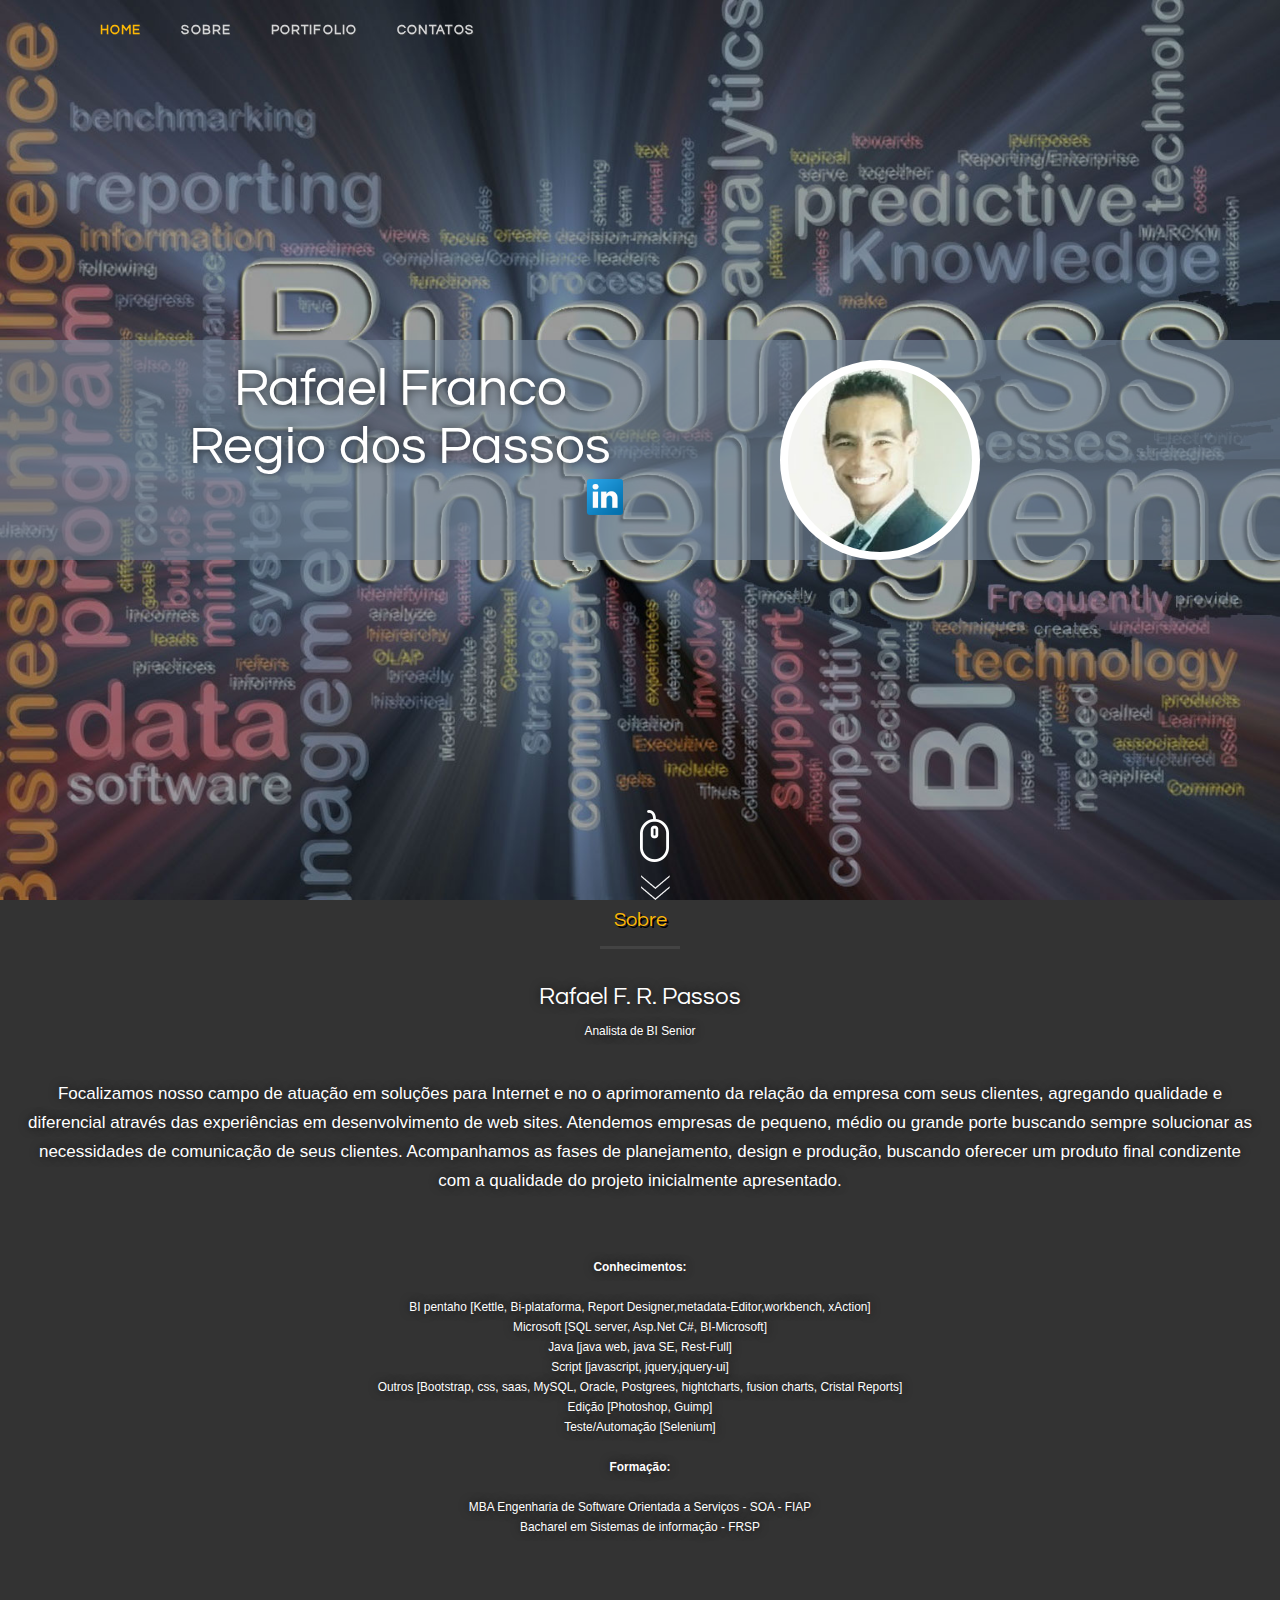
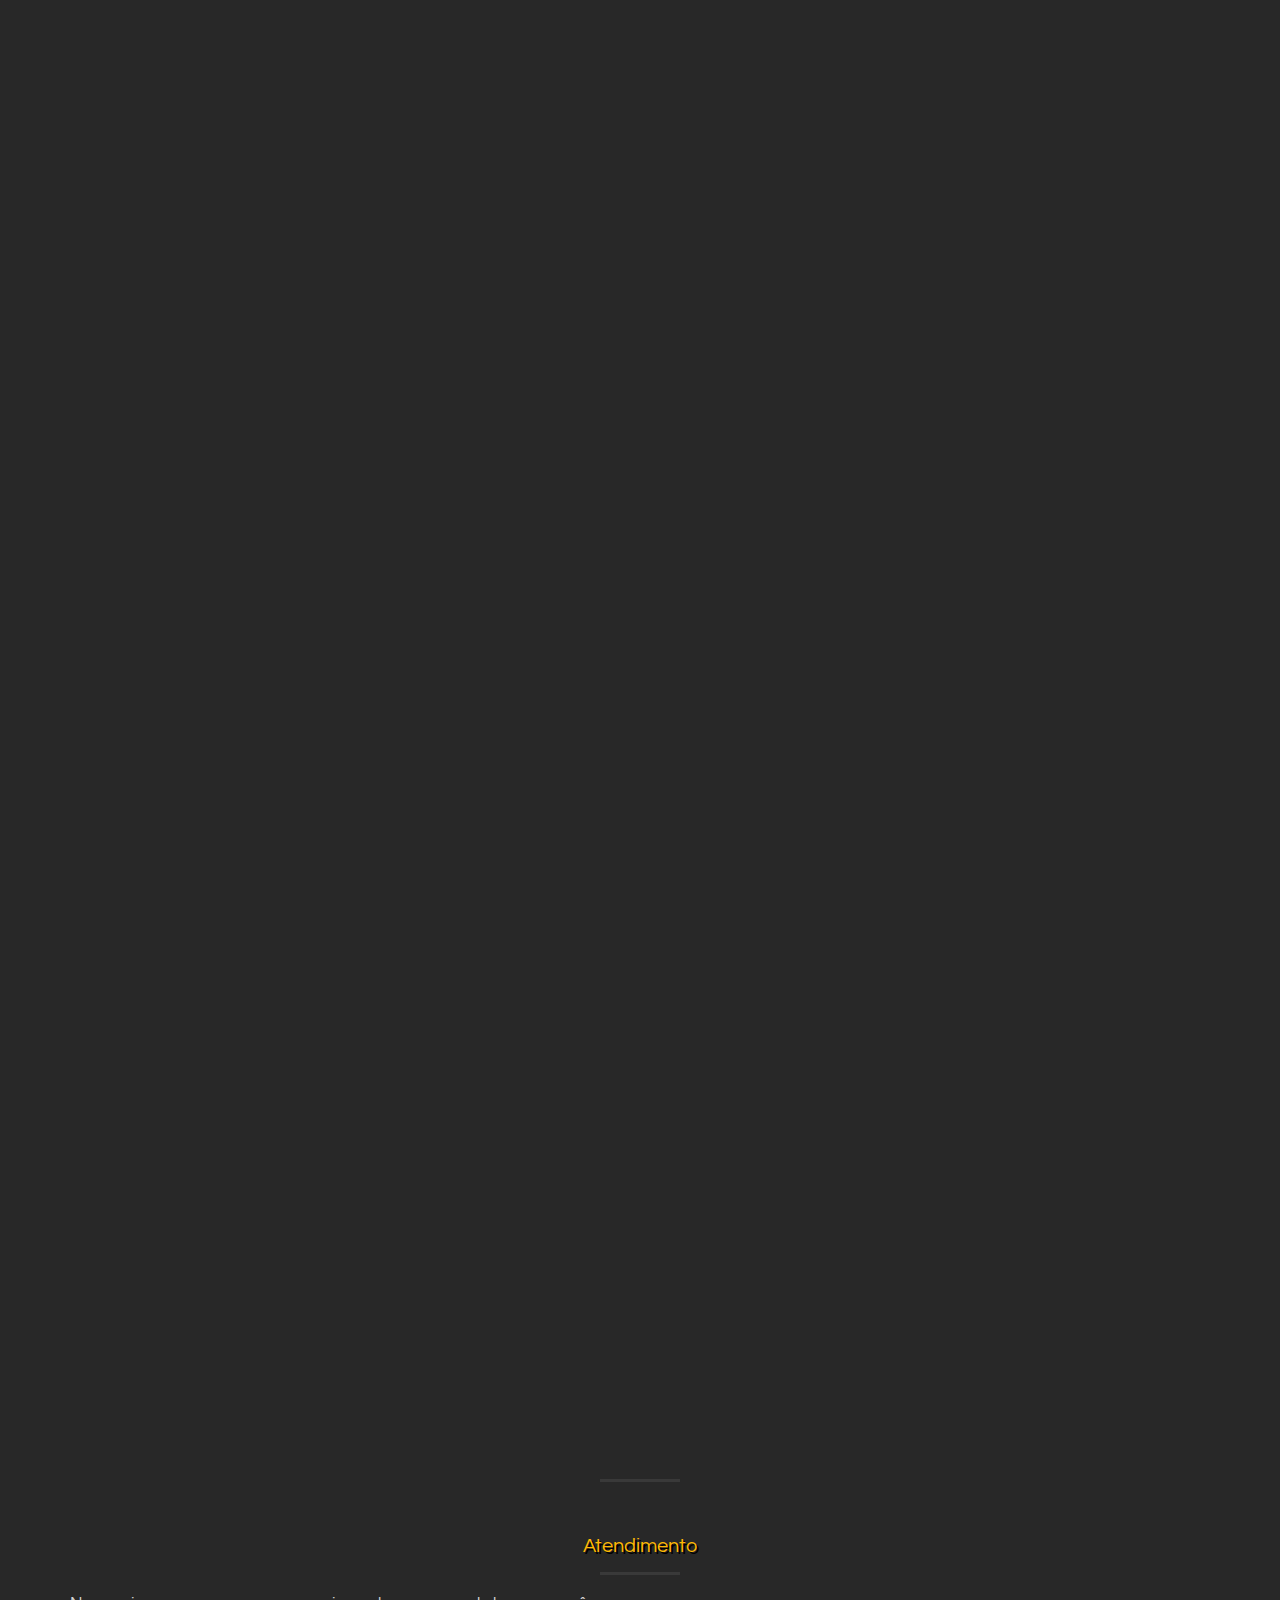
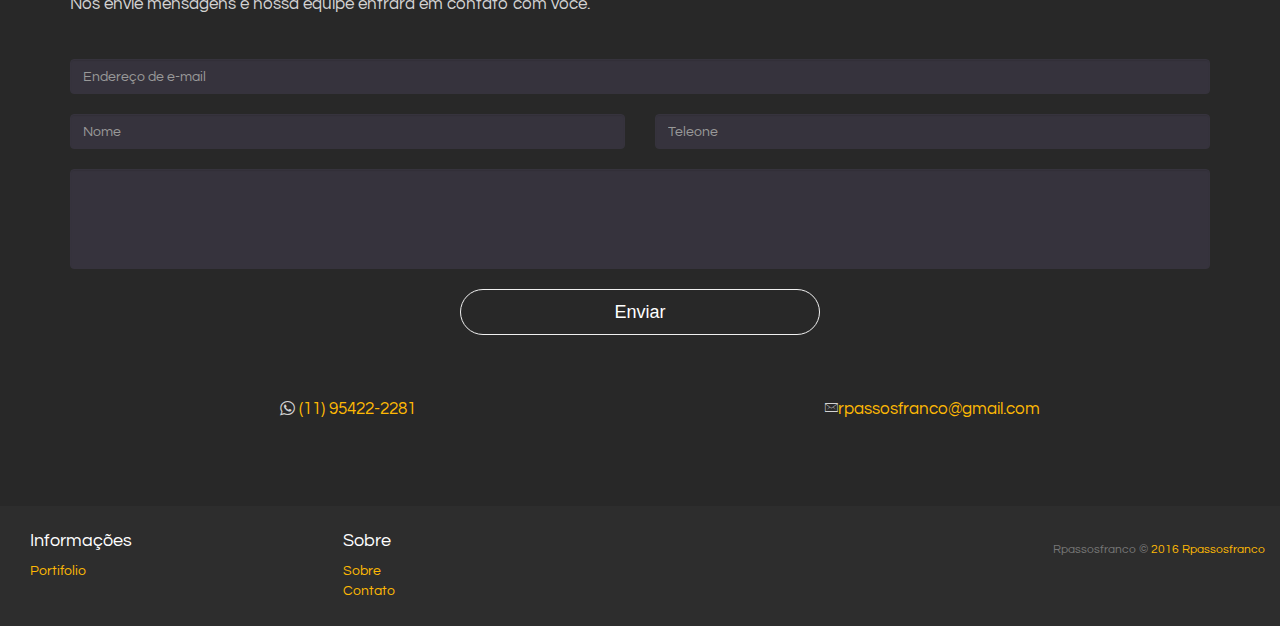
<file: index.html>
<!DOCTYPE html>
<html lang="pt">
  <head>
    <meta charset="utf-8">
    <title>Rpassosfranco</title>
    <meta name="description" content="Portal da Empresa Rpassosfranco"/>
    <meta name="viewport" content="width=device-width, initial-scale=1.0">
    
    <!-- Bootstrap -->
    <link rel="stylesheet" href="plugins/bootstrap/dist/css/bootstrap.min.css">
    <!-- animate -->
    <link rel="stylesheet" href="plugins/animate.css/animate.min.css">
    <!-- ionicons -->
    <link rel="stylesheet" href="plugins/ionicons/css/ionicons.min.css" />
    <!-- Customizado -->
    <link rel="stylesheet" href="css/styles.css" />
    <!-- Projeto Atual -->
    <link rel="stylesheet" href="css/rpassosfranco.css" />
    
	<style>
	/** formata elementos que tem backgrounds parallax **/
		.parallax {
			font-family: 'tahoma', sans-serif;
			color:#FFF;
			margin: 0 auto;
			width: 100%;
			position: relative;
			min-height: 100%;
			text-shadow:0 0 10px rgba(0,0,0,0.7);
			background-position: 50% 0;
			background-repeat: no-repeat;
			background-attachment: fixed;
		}
		/** Formata o article que vai o texto **/
		.parallax article {
			width: 70%;
			text-align: center;
			margin:0 auto;
		}
	</style>
			
  </head>
  <body>
    <nav id="topNav" class="navbar navbar-default navbar-fixed-top">
        <div class="container-fluid">
            <div class="navbar-header">
                <button type="button" class="navbar-toggle collapsed" data-toggle="collapse" data-target="#bs-navbar">
                    <span class="sr-only">Toggle navigation</span>
                    <span class="icon-bar"></span>
                    <span class="icon-bar"></span>
                    <span class="icon-bar"></span>
                </button>
                <a class="navbar-brand page-scroll" href="#first" style="width:80px;padding-top: 4px;padding-left: 5PX"> 
                </a>
            </div>
            <div class="navbar-collapse collapse" id="bs-navbar">
                <ul class="nav navbar-nav">
                    <li>
                        <a class="page-scroll" href="#first">Home</a>
                    </li>
                    <li>
                        <a class="page-scroll" href="#Sobre">Sobre</a>
                    </li>
                    <li>
                        <a class="page-scroll" href="#Portifolio">Portifolio</a>
                    </li>
					<li>
                        <a class="page-scroll" href="#last">Contatos</a>
                    </li>
                </ul>
            </div>
        </div>
    </nav>
    <header id="first" style="height: 568px" class="parallax">
        <div class="header-content barraFixa">
            <div class="row">
                <div class="inner">
                    <div class="col-lg-6">
						<h1>Rafael Franco Regio dos Passos</h1>
						<div align="right">
						
							<a href="https://www.linkedin.com/in/rafael-franco-regio-dos-passos-3105a729" target="_blank">
							<img src="images/linkedin.png" alt="Rpassosfranco" width="40px"/>
							</a>
					    
							<a href="intent://send/11954222281#Intent;scheme=smsto;package=com.whatsapp;action=android.intent.action.SENDTO;end" class="visible-xs visible-sm">
							  <img src="images/whatsAppIcon.png" alt="Rpassosfranco" width="40px"/>
							</a>
					   
						
						</div>
					</div>
					<div class="col-lg-6">
						<img src="images/euMesmo.jpg" alt="Rpassosfranco" class="redondo"/>
					</div>
					
                </div>
            </div>
			
	    </div>
		<img src="images/mouse.png" class="hidden-xs" style="position:absolute;bottom:0; "/>
	</header>
	
    <section class="bg-primary parallax" id="Sobre">
         <div class="container">
            <div class="row">
                <div class="col-lg-12 text-center">
                    <h2 class="margin-top-0 text-primary">Sobre</h2>
                    <hr class="primary">
                </div>
            </div>
        </div>
        <div class="container-fluid">
            <div class="row">
              <div class="col-lg-12 text-center">
                
                <div class="caption">
					<h3>Rafael F. R.  Passos</h3>
					<small>Analista de BI Senior</small>
				</div>
				<br><br>
				<p>
				Focalizamos  nosso  campo  de  atuação  em  soluções  para  Internet  e  no  o  aprimoramento  da  relação  da
				empresa com seus clientes,    agregando qualidade e diferencial através das experiências  em  desenvolvimento de 
				web  sites.  Atendemos  empresas  de  pequeno,  médio  ou  grande  porte  buscando  sempre  solucionar  as 
				necessidades  de  comunicação  de  seus  clientes.  Acompanhamos  as  fases  de  planejamento,  design  e 
				produção,  buscando  oferecer  um  produto  final  condizente  com  a  qualidade  do  projeto  inicialmente 
				apresentado.
				</p>
				<br><br>
				<small><b>Conhecimentos:</b></small>
				<br>
				<br>
				<small>BI pentaho [Kettle, Bi-plataforma, Report Designer,metadata-Editor,workbench, xAction]</small><br>
				<small>Microsoft  [SQL server, Asp.Net C#, BI-Microsoft]</small><br>
				<small>Java       [java web, java SE, Rest-Full]</small><br>
				<small>Script     [javascript, jquery,jquery-ui]</small><br>
				<small>Outros     [Bootstrap, css, saas, MySQL, Oracle, Postgrees, hightcharts, fusion charts, Cristal Reports]</small><br>
				<small>Edição     [Photoshop, Guimp]</small><br>
				<small>Teste/Automação [Selenium]</small>
				<br><br>
				<small><b>Formação:</b></small>
				<br>
				<br>
				<small>MBA Engenharia de Software Orientada a Serviços - SOA - FIAP</small>
				<br>
				<small>Bacharel em Sistemas de informação - FRSP</small>
				<br>
				<br>
				<br>
			   </div>
            </div>
        </div>
        <br>
        <hr/>
    </section>
    <section id="Portifolio">
        <div class="container">
            <div class="row">
                <div class="col-lg-12 text-center">
                    <h2 class="margin-top-0 text-primary">Portifolio</h2>
                    <hr class="primary">
                </div>
            </div>
        </div>
        <div class="container">
			<div class="row wow fadeInRight">
			  <div class="col-xs-12 col-md-6">
				<div class="thumbnail" id="t1">
				  <img src="img/projetos/miniatura/tecnodriver.com.br.png" alt="Tecnodriver" class="img-responsive">
				  <div class="caption">
					<h3>Tecnodriver</h3>
					<p>
					  A Tecnodriver é uma empresa que atua no mercado corporativo há mais de 23 anos, ministrando cursos de capacitação em Direção Defensiva, Preventiva, Segura, Econômica e Evasiva. 
					</p>
					<a href="http://www.tecnodriver.com.br/">http://www.tecnodriver.com.br/</a>
				  </div>
				</div>
			  </div>
			
			  <div class="col-xs-12 col-md-6" >
				<div class="thumbnail" id="t2">
				  <img src="img/projetos/miniatura/aprigio4010.com.br.png" alt="PSB40 -Trabalho de candidatura para o partido PSB" class="img-responsive">
				  <div class="caption">
					<h3>PSB40</h3>
					<p>Trabalho de candidatura para o partido PSB, o portal é 100% personalizável, onde o próprio cliente podia subir notícias em tempo real ou alterar qualquer conteúdo no site, incluindo as cores do próprio site,  porque todo o portal é 100% dinâmico e flexível.</p>
				  </div>
				</div>
			  </div>
			</div>
			
			<div class="row wow fadeInLeft">
			  <div class="col-xs-12 col-md-6">
				<div class="thumbnail" id="t3">
				  <img src="img/projetos/miniatura/ceterin.com.br_.jpg" alt="Ceterin" class="img-responsive">
				  <div class="caption">
					<h3>Ceterin - Clinica</h3>
					<p>
					  Clínica Especializada em Terapias Integradas para o tratamento preventivo e reabilitacional, é um espaço que trata o paciente de forma diferenciada buscando promover o bem-estar humano.
					</p>
				  </div>
				</div>
			  </div>
			
			  <div class="col-xs-12 col-md-6">
				<div class="thumbnail" id="t4">
				  <img src="img/projetos/miniatura/atallaeandrade.com.br_.jpg" alt="Atalla e Andrade - Advogados" class="img-responsive">
				  <div class="caption">
					<h3>Atalla e Andrade - Advogados</h3>
					<p>
					  Escritorio de advocacia
					</p>
				  </div>
				</div>
			  </div>
			</div>
			
			<div class="row wow fadeInRight">
			  <div class="col-xs-12 col-md-6">
				<div class="thumbnail" id="t5">
				  <img src="img/projetos/miniatura/obpc.com.br_.jpg" alt="OBPC - Igreja" class="img-responsive">
				  <div class="caption">
					<h3>OBPC - Igreja</h3>
					<p>
					  Projeto de portal para igreja OBPC
					</p>
				  </div>
				</div>
			  </div>
			
			  <div class="col-xs-12 col-md-6">
				<div class="thumbnail" id="t6">
				  <img src="img/projetos/miniatura/multiplaacademia.com.br_.jpg" alt="Multiplaacademia - Academia" class="img-responsive">
				  <div class="caption">
					<h3>Multiplaacademia - Academia</h3>
					<p>
					  Portal para academia, comtempla controle de grade dinamica e biblioteca de imagens vinculada ao facebook.
					</p>
				  </div>
				</div>
			  </div>
			</div>
			
			<div class="row wow fadeInLeft">
			  <div class="col-xs-12 col-md-6">
				<div class="thumbnail" id="t7">
				  <img src="img/projetos/miniatura/perfumestop.com.br.png" alt="PerfumesTop - Web-Commerce" class="img-responsive">
				  <div class="caption">
					<h3>PerfumesTop - Web-Commerce</h3>
					<p>
					 Web-Commerce para loja de perfumes
					</p>
				  </div>
				</div>
			  </div>
			
			  <div class="col-xs-12 col-md-6">
				<div class="thumbnail" id="t8">
				  <img src="img/projetos/miniatura/PauloDeAbreu.jpg" alt="Escola paulo de Abreu" class="img-responsive">
				  <div class="caption">
					<h3>E.E.Paulo De Abreu - Escola estadual</h3>
					<p>
					 Site da Escola estadual Paulo De Abreu,com controle do ambiente via area restrita.
					</p>
					<a href="http://eepaulodeabreu.com.br" target="_blank">http://eepaulodeabreu.com.br</a>
					  </div>
				</div>
			  </div>
			</div>
			
			<div class="row wow fadeInRight">
			  <div class="col-xs-12 col-md-6">
				<div class="thumbnail" id="t7">
				  <img src="img/projetos/miniatura/propostaDeValor.png" alt="Canvas - Proposta de Valor" class="img-responsive">
				  <div class="caption">
					<h3>Canvas - Proposta de Valor</h3>
					<p>
					 O Canvas - Proposta de Valor foi todo construído com HTML5+JQuery,
					 ele possui interatividade de criação dos tíquetes e movimentações dos mesmos pelos níveis do canvas, 
					 além disso toda a base fica salva localmente "locaStorage", sendo assim a aplicação pode ser utilizada off-line, 
					 além de ter recurso para criar os tíquetes também possui recursos para salvar uma cópia em formato de imagem.
					</p>
					<br>
					<a href="projetos/BusinesModelCanvas/index.html" target="_blank">Acesse o projeto: Canvas Proposta de Valor</a>
				  </div>
				</div>
			  </div>
			  
			  
				<div class="col-xs-12 col-md-6">
				<div class="thumbnail" id="t8">
				  <img src="img/projetos/miniatura/R2APARK.png" alt="R2A PARK Estacionamentos" class="img-responsive">
				  <div class="caption">
					<h3>R2A PARK Estacionamentos</h3>
					<p>
					 A R2A faz parte do dia a dia das pessoas, projeto de web site para empresa no ramo de estacionamentos - LandingPage [Todo construído com HTML5+JQuery]
					</p>
					<p>
					Administrar estacionamentos e soluções que facilitam a vida urbana, melhorando a qualidade de vida da sociedade e gerando retorno visivel para seus clientes e colaboradores.
					</p>
					<a href="http://www.r2apark.com.br" target="_blank">http://www.r2apark.com.br</a>
				  </div>
				</div>
			  </div>
			  
			  
			</div>
			
			<div class="row wow fadeInLeft">
			  <div class="col-xs-12 col-md-12">
				<div class="thumbnail" id="t7">
				  <img src="img/projetos/miniatura/screencapture-LandingPage.png" alt="Startup: Tempo Certo" class="img-responsive" style="max-height:400px">
				  <div class="caption">
					<h3>Startup: Tempo Certo</h3>
					<p>
					 LandingPage da startup : Tempo Certo
					</p>
					<p>
					Em tempo atuais é cada vez mais difícil ter tempo, afinal tempo é dinheiro e não podemos desperdiçar, 
					logo tarefas básicas que levam um tempo considerado estão sendo difíceis de serem executadas, uma destas tarefas foi a que originou este projeto, 
					a tarefa de fazer compras, que para manter sua dispensa abastecida você deve: fazer uma lista com o que está faltando, 
					ir aos mercados efetuar uma pesquisa de preço e selecionar os melhores produtos/marcas de sua preferência e por fim retornar a sua residência, 
					todo este processo embora curto consome um tempo considerável e que poderá ser utilizado de forma mais eficiente em seu dia a dia após nos conhecer!
					<p>
					<br>
					<a href="https://rpassosfranco.github.io/projetos/TempoCerto/LandingPage/" target="_blank">Acesse o projeto: Tempo Certo</a>
				  </div>
				</div>
			  </div>
			  
			  
				
			  </div>
			  
			  
			</div>
	
      </div>
        <br>
        <hr/>
    </section>
    <section id="last">
        <div class="container">
            <div class="row">
                <div class="col-lg-12 text-center">
                    <h2 class="text-center text-primary">Atendimento</h2>
                    <hr>
                </div>
             </div>
             <div class="row">   
                <div class="col-lg-12 ">
                    <p>Nos envie mensagens e nossa equipe entrara em contato com você.</p>
            		<!--
					<form class="contact-form row" action="envia.php" method="post">
                        <div class="col-md-4">
                            <label></label>
                            <input type="text" class="form-control" placeholder="Nome" name="nome">
                        </div>
                        <div class="col-md-4">
                            <label></label>
                            <input type="text" class="form-control" placeholder="E-mail" name="email">
                        </div>
                        <div class="col-md-4">
                            <label></label>
                            <input type="text" class="form-control" placeholder="Telefone" name="telefone">
                        </div>
                        <div class="col-md-12">
                            <label></label>
                            <textarea class="form-control" rows="8" placeholder="Sua Mensagem.." name="mensagem"></textarea>
                        </div>
                        <div class="col-md-4 col-md-offset-4">
                            <label></label>
                            <button type="submit" data-toggle="modal" data-target="#alertModal" class="btn btn-primary btn-block btn-lg">Enviar</button>
                        </div>
                    </form>
					-->
						 <form action="https://docs.google.com/forms/d/e/1FAIpQLSf91yNRrufTpZXS7bMgw4-BpL6ofs5ckvRypJEpm4dykbwQ1w/formResponse" method="post" id="application-form" target="_blank" class="contact-form row">
									
								<div class="col-md-12">
									<label></label>
									<input type="email"class="form-control email" placeholder="Endereço de e-mail" jsname="YPqjbf" autocomplete="email" tabindex="0" aria-label="Seu e-mail"
											name="emailAddress" value="" required="" dir="auto" data-initial-dir="auto">
								</div>
								<div class="col-md-6">
									<label></label>
									<input type="text"class="form-control" placeholder="Nome" jsname="YPqjbf" autocomplete="off" tabindex="0" aria-label="Nome" aria-describedby="i.desc.1180991093 i.err.1180991093" name="entry.922378124" value="" required="" dir="auto" data-initial-dir="auto" data-initial-value="">
								</div>
								
									
								<div class="col-md-6">
									<label></label>
									 <input type="text"class="form-control" placeholder="Teleone" jsname="YPqjbf" autocomplete="off" tabindex="0" aria-label="Teleone" aria-describedby="i.desc.397955688 i.err.397955688"
											name="entry.594737135" value="" dir="auto" data-initial-dir="auto" data-initial-value="">
								</div>
								<div class="col-md-12">
									<label></label>
									<textarea class="form-control" placeholder="Mensagem" 
												jsname="YPqjbf" data-rows="1" tabindex="0" aria-label="Mensagem" jscontroller="gZjhIf"
												jsaction="input:Lg5SV;ti6hGc:XMgOHc;rcuQ6b:WYd;" name="entry.1540224958"
												dir="auto" data-initial-dir="auto" data-initial-value="" style="height: 100px;">
											</textarea>
								</div>	
									
									<div class="col-md-4 col-md-offset-4">
									<label></label>
									<input type="submit" id="submit" class="btn btn-primary btn-block btn-lg" name="submit" value="Enviar">
								</div>
									 
								
									
								</form>
                </div>
				
            </div>
			<br>
			<br>
			<br>			
			 <div class="row">   
				<div class="col-lg-6 text-center">
				   <p><i class="icon ion-social-whatsapp-outline"></i> <a href="tel:11954222281">(11) 95422-2281</a></p>
				   <p  class="visible-xs visible-sm"><i class="icon ion-social-whatsapp-outline"></i> <a href="intent://send/11954222281#Intent;scheme=smsto;package=com.whatsapp;action=android.intent.action.SENDTO;end">Vamos Conversar WhatsApp?</a></p>
				   
				</div>
				<div class="col-lg-6 text-center">
				   <p><i class="icon ion-ios-email-outline"></i><a href="mailto:rpassosfranco@gmail.com">rpassosfranco@gmail.com</a></p>
				</div>
				
			 </div>
        </div>
    </section>
    <footer id="footer">
        <div class="container-fluid">
            <div class="row">
                <div class="col-xs-6 col-sm-3 column">
                    <h4>Informações</h4>
                    <ul class="list-unstyled">
                        <li><a href="#Portifolio">Portifolio</a></li>
                    </ul>
                </div>
                <div class="col-xs-6 col-sm-3 column">
                    <h4>Sobre</h4>
                    <ul class="list-unstyled">
					    <li><a href="#Sobre">Sobre</a></li>
                        <li><a href="#last">Contato</a></li>
                    </ul>
                </div>
                <div class="col-xs-12 col-sm-3 column">
                </div>
                <div class="col-xs-12 col-sm-3 text-right">
               				
<div id="fb-root"></div>

            </div>
            <br/>
            <span class="pull-right text-muted small">Rpassosfranco © <a href="https://rpassosfranco.github.io/" target="_blank">2016 Rpassosfranco</a></span>
        </div>
    </footer>
    <script src="plugins/jquery/dist/jquery.min.js"></script>
    <script src="plugins/bootstrap/dist/js/bootstrap.js"></script>
    <script src="plugins/jquery-easing/jquery.easing.min.js"></script>
    <script src="plugins/wow/wow.js"></script>
    <script src="js/scripts.js"></script>
  </body>
</html>
</file>
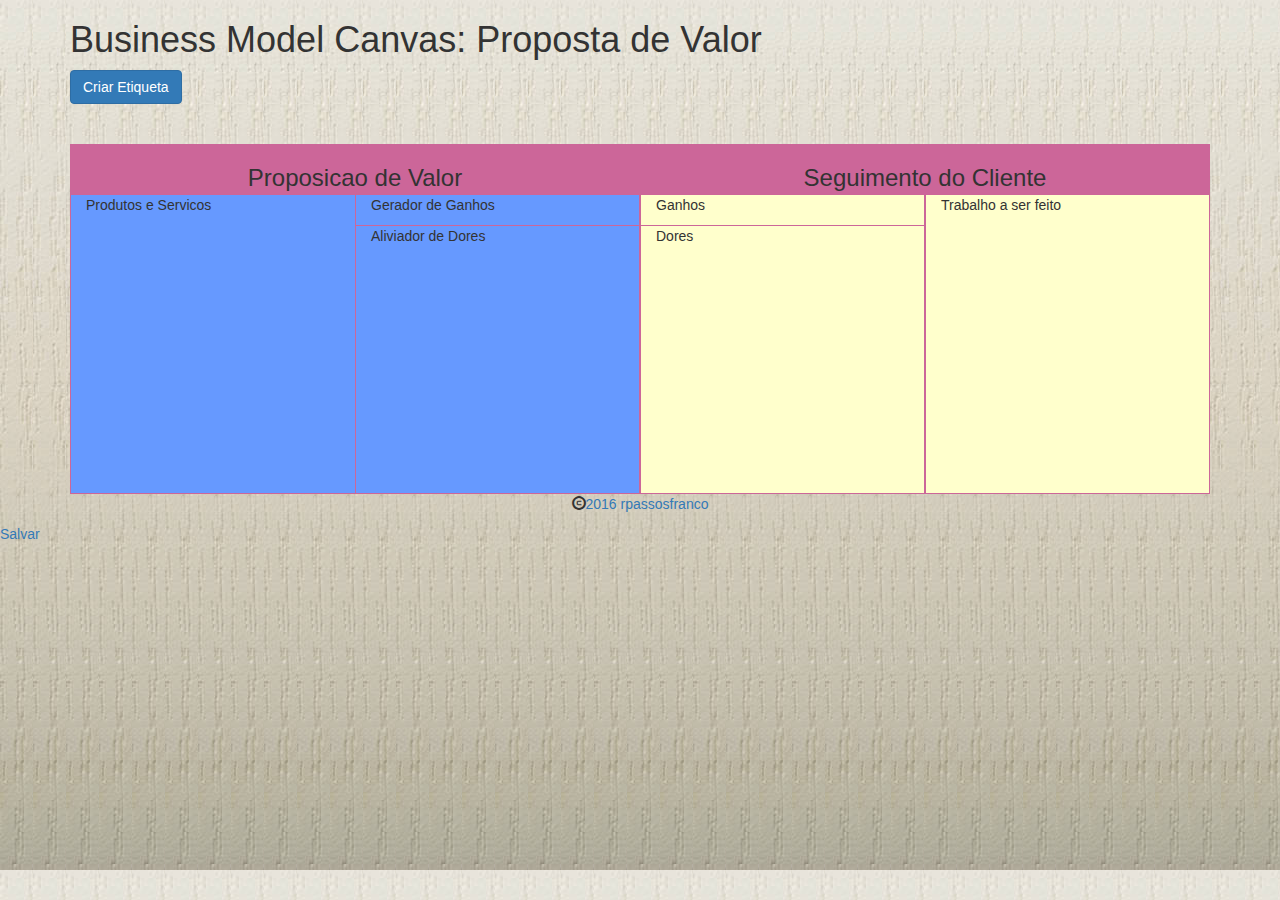
<file: projetos/BusinesModelCanvas/index.html>
<!DOCTYPE html>
<html>
<head>
<link rel="stylesheet" href="js/bootstrap-3.3.6-dist/css/bootstrap.min.css">
<script type="text/javascript"  src  ="js/jquery-1.12.4.min.js"></script>
<script type="text/javascript"  src  ="js/bootstrap-3.3.6-dist/js/bootstrap.min.js"></script>	
<script type="text/javascript"  src  ="js/jquery-ui.js"></script>	
<script type="text/javascript"  src  ="js/propostaDeValor.js"></script>	
<script type="text/javascript"  src  ="js/toastr-master/build/toastr.min.js"></script> 
<link   rel="stylesheet"        href ="js/toastr-master/build/toastr.min.css">
<script src="js/jquery.ui.touch-punch.min.js"></script>


<title>Rpassofranco-Model</title>
<style type="text/css">
	body
	{
		background-image: url("img/quadroPostite.png");
	}
	.grid
	{
		
		border-top: solid 1px #CC6699;
		border-left: solid 1px #CC6699;
		border-right: solid 1px #CC6699;
		border-bottom: solid 1px #CC6699;
		padding: 0px;
		min-height: 300px;
		display: inline-block;
    }
    .bordaTop
    {
       border-top: solid 1px #CC6699;
    }
    .SemLeft
	{
		border-left: 0px;
	}
	 .SemTop
	{
		border-top: 0px;
	}
	 .SemRight
	{
		border-right: 0px;
	}
	.Topo
	{
		min-height: 100%;
	}

	.postiteItem
	{
		padding:10px; 
		font-family: 'Gloria Hallelujah', cursive; 
		font-size:10px; 
		color: #000; 
		width:100%;
		max-width: 120px;
		box-shadow: 0px 4px 6px #333;
		-moz-box-shadow: 0px 4px 6px #333;
		-webkit-box-shadow: 0px 4px 6px #333;
	    background-color: #FFA500;
	    position: relative;
	    z-index: 99999;
	    word-wrap: break-word;
   }
   .postiteItem:hover 
	{
	    background-color: yellow;
	} 

    .ui-widget {
       font-family: Verdana,Arial,sans-serif;
       font-size: .8em;
       z-index: 99999;
	}

	.ui-widget-content {
	    background: #F9F9F9;
	    border: 1px solid #90d93f;
	    color: #222222;
	}

	.ui-dialog {
	    left: 0;
	    outline: 0 none;
	    padding: 0 !important;
	    position: absolute;
	    top: 0;
	}

	#success {
	    padding: 0;
	    margin: 0; 
	}

	.ui-dialog .ui-dialog-content {
	    background: none repeat scroll 0 0 transparent;
	    border: 0 none;
	    overflow: auto;
	    position: relative;
	    padding: 0 !important;
	}

	.ui-widget-header {
	    background: #b0de78;
	    border: 0;
	    color: #fff;
	    font-weight: normal;
	}

	.ui-dialog .ui-dialog-titlebar {
	    padding: 0.1em .5em;
	    position: relative;
	    font-size: 1em;
	}

	#mascara{
    display:none;
    position:absolute;
    left:0;
    top:0;
    z-index: 99999;
    background-color:#000;
}

</style>


</head>
<body>
    


<div id="mensagem" title="Título da mensagem" style="display:none" align="left">
			<div class="row">
			<div class="col-xs-6">
				<select id="corPost">
					<option value="#FFA500" style="background-color:#FFA500">Cor1</option>
					<option value="#00BFFF" style="background-color:#00BFFF">Cor2</option>
					<option value="#00FFFF" style="background-color:#00FFFF">Cor3</option>
					<option value="#FFB6C1" style="background-color:#FFB6C1">Cor4</option>
					<option value="#666633"       style="background-color:#666633">Cor5</option> 
					<option value="#66CCFF"       style="background-color:#66CCFF">Cor6</option> 
					<option value="#CCFF66"       style="background-color:#CCFF66">Cor7</option>
					<option value="GreenYellow" style="background-color:GreenYellow">Cor8</option>
					<option value="#00FF00"       style="background-color:#00FF00">Cor9</option> 
					<option value="#FFFF00"       style="background-color:#FFFF00">Cor10</option> 
				</select>
			</div>

		<div class="col-xs-6">
				<select id="mapaDeAtuacao">
					<option value="NovoPostite">Fora do Box</option>
					<option value="produtosEservicos">produtosEservicos</option>
					<option value="geradorDeGanhos">geradorDeGanhos</option>
					<option value="aliviadorDeDores">aliviadorDeDores</option>
					<option value="ganhos">ganhos</option>
					<option value="dores">dores</option> 
					<option value="trabalhoAserFeito" >trabalhoAserFeito</option> 
				</select>
			</div>

			</div>	
			<div class="row">
			<div class="col-xs-10">
		     	 Conteudo do postite
				<textarea name="conteudoPost" id="conteudoPost" style="width: 400px; height: 100px;"></textarea>
			</div>
			</div>
		</div>

		<div class="container" id="todo">

		 <h1>Business Model Canvas: Proposta de Valor</h1>
		 <input type="button" id="MapaDeValorBtn" value="Criar Etiqueta" class="btn btn-primary">
		 <br>
		 <br>
		 <div class="row" >
		    <div id="NovoPostite" class="connectedSortable"></div>
		 </div>
		 </br>


		<div clas="row" align="center">
		   <div class="col-xs-6 grid Topo" style="background-color:#CC6699;height:50px">
		     <h3>Proposicao de Valor</h3>
		   </div>
		   <div class="col-xs-6 grid Topo" style="background-color:#CC6699;height:50px">
		   	<h3>Seguimento do Cliente</h3>
		   </div>
		</div>

		<div clas="row">
		  
		   <div class="col-xs-3 grid  SemRight  connectedSortable" id="produtosEservicos" style="background-color:#6699FF;padding-left:15px;padding-right:15px">
		    <p>Produtos e Servicos</p>
		   </div>
		  <!-- <div class="col-xs-1 grid  SemLeft connectedSortable" id="produtosEservicos2" style="background-color:#6699FF;border-left:0px">
		    <p>.</p>-->
		  
		   </div>

		   <div class="col-xs-3 grid" id="coluna2" style="background-color:#6699FF">
		      <div clas="row ">
		       <div class="col-xs-12 connectedSortable" id="geradorDeGanhos">
		       <p>Gerador de Ganhos</p>
		       </div>
		      </div>
		       <div clas="row">
		       <div class="col-xs-12 bordaTop connectedSortable" id="aliviadorDeDores">
		       <p>Aliviador de Dores</p>
		       </div>
		      </div>
		   </div>
		   <div class="col-xs-3 grid" id="coluna3" style="background-color:#FFFFCC">
		    <div clas="row">
		       <div class="col-xs-12 connectedSortable" id="ganhos">
				 <p>Ganhos</p>
		       </div>
		      </div>
		       <div clas="row">
		       <div class="col-xs-12 bordaTop connectedSortable" id="dores">
		       <p>Dores</p>
		       </div>
		      </div>
		   </div>
		   <div class="col-xs-3 grid connectedSortable" id="trabalhoAserFeito" style="background-color:#FFFFCC;padding-left:15px;padding-right:15px">
		    <p>Trabalho a ser feito</p>
		   </div>
		</div>
		<div class="row">
		 <div class="col-xs-12" id="status">
			 	<div align="center">
					<p class=" footerBarra_fonte">
					 <i class="glyphicon glyphicon-copyright-mark"></i><span><a href="mailto:rpassosfranco@gmail.com" target="_top">2016 rpassosfranco</a></span>
		 			</p>
				</div>
		 </div>
		</div>
		<div id="mascara"></div>
</div>
		<a href="javascript:SalvarImg();" id="btnSalvar">Salvar</a>

</body>

</html>

   <script type="text/javascript" src="js/html2canvas/html2canvas.js"></script>
   <script type="text/javascript" src="js/html2canvas/canvas2image.min.js"></script>
   
   

   <script type="text/javascript">

	function SalvarImg()
	{
		GerarPrint();
	}

	function GerarPrint()
	{


		 
		 		html2canvas(document.todo, {
				     useCORS: true
				    ,allowTaint:true
					,logging : true
				  }).then(function (canvas) {
				    
				  	canvas.webkitImageSmoothingEnabled = false;
			        canvas.mozImageSmoothingEnabled = false;
			        canvas.imageSmoothingEnabled = false;

				    if (navigator.msSaveBlob) {
				      console.log('this is IE');
				      var URL=window.URL;
				      var BlobBuilder = window.MSBlobBuilder;
				      navigator.saveBlob=navigator.msSaveBlob;
				      var imgBlob = canvas.msToBlob();
				      if (BlobBuilder && navigator.saveBlob) {
				        var showSave =  function (data, name, mimetype) {
				          var builder = new BlobBuilder();
				          builder.append(data);
				          var blob = builder.getBlob(mimetype||"application/octet-stream");
				          if (!name)
				            name = "Download.bin";
				          navigator.saveBlob(blob, name);
				        };
				        showSave(imgBlob, 'PropostaDeValor.png',"image/png");
				      }
				    } else {
				      if ($('#export-image-container').length == 0)
				          $('body').append('<a id="export-image-container" download="PropostaDeValor.jpg">')
				      img = canvas.toDataURL("image/jpeg")
				      img = img.replace('data:image/jpeg;base64,', '')
				      finalImageSrc = 'data:image/jpeg;base64,' + img

				      $('#export-image-container').attr('href', finalImageSrc)
				      $('#export-image-container')[0].click()
				      $('#export-image-container').remove()
				    }
				  });


	}
    </script>
	
<script>
  (function(i,s,o,g,r,a,m){i['GoogleAnalyticsObject']=r;i[r]=i[r]||function(){
  (i[r].q=i[r].q||[]).push(arguments)},i[r].l=1*new Date();a=s.createElement(o),
  m=s.getElementsByTagName(o)[0];a.async=1;a.src=g;m.parentNode.insertBefore(a,m)
  })(window,document,'script','https://www.google-analytics.com/analytics.js','ga');

  ga('create', 'UA-53443243-5', 'auto');
  ga('send', 'pageview');

</script>
</file>
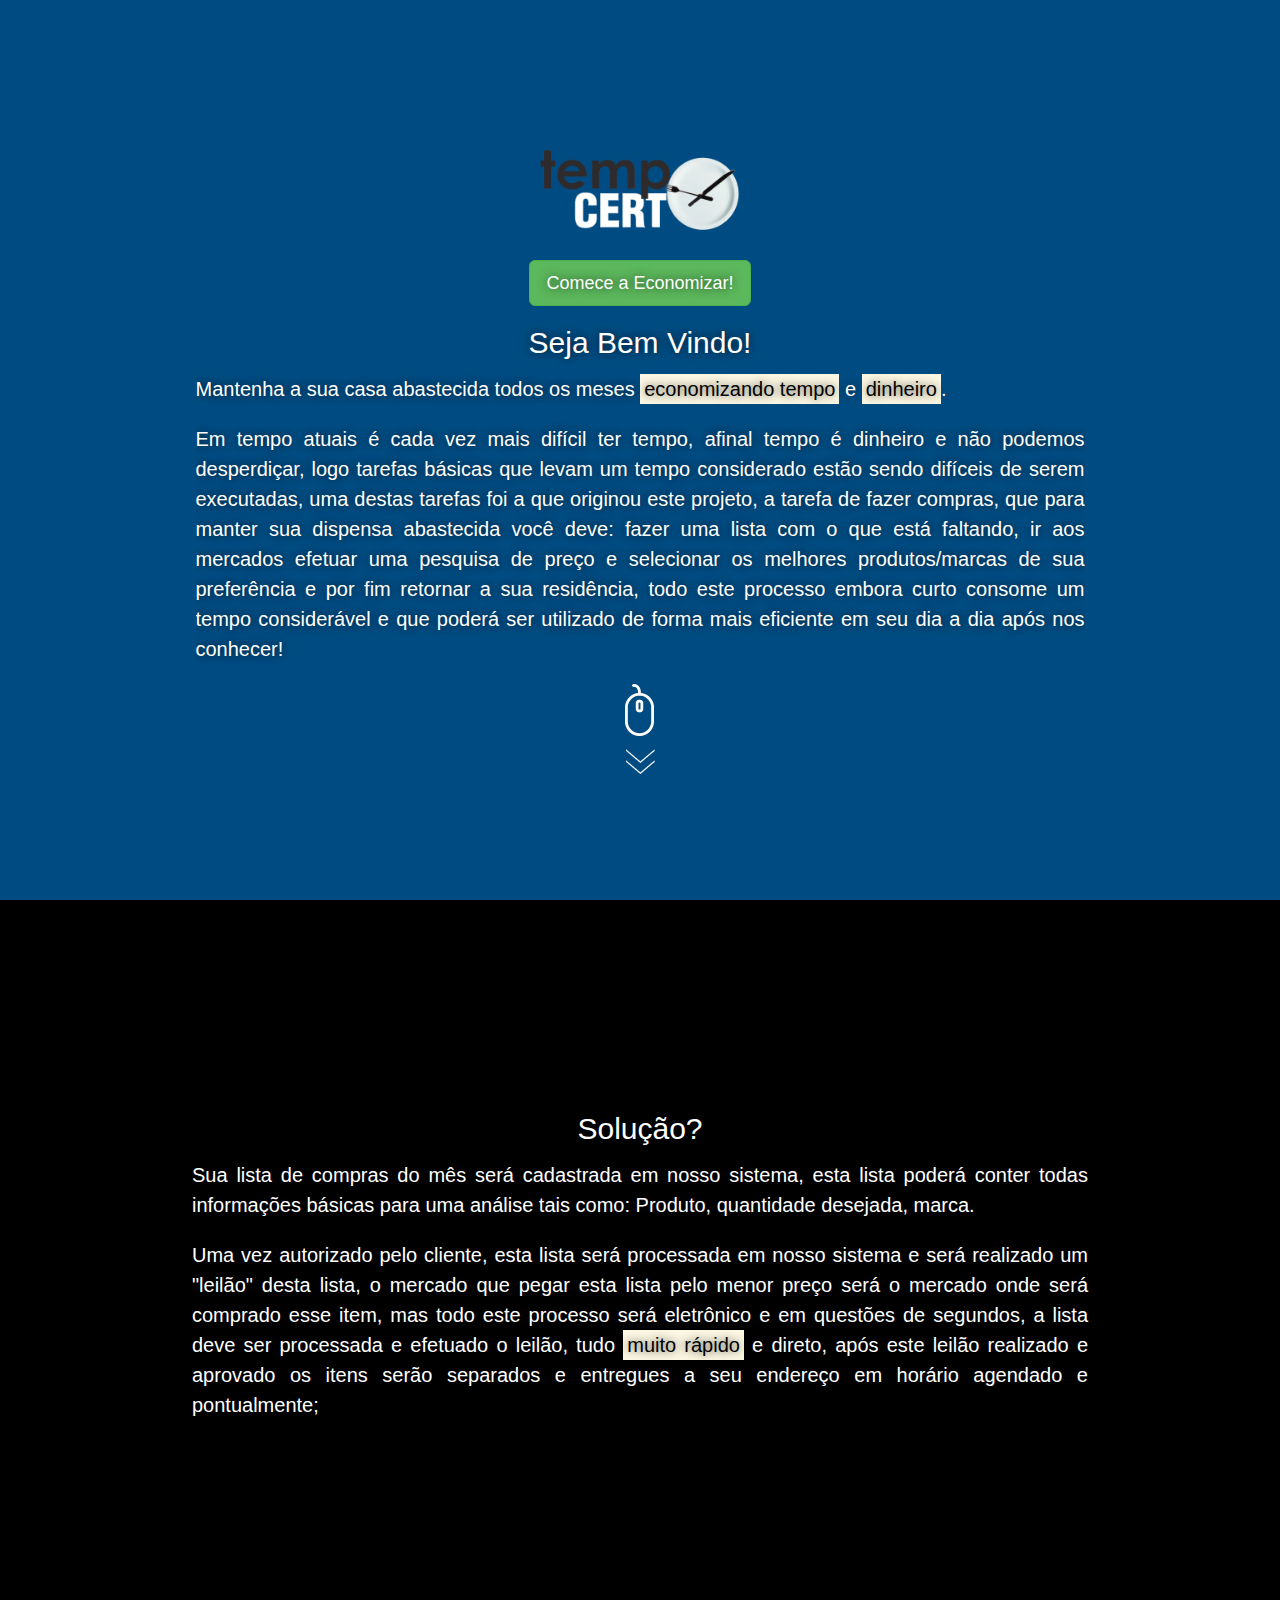
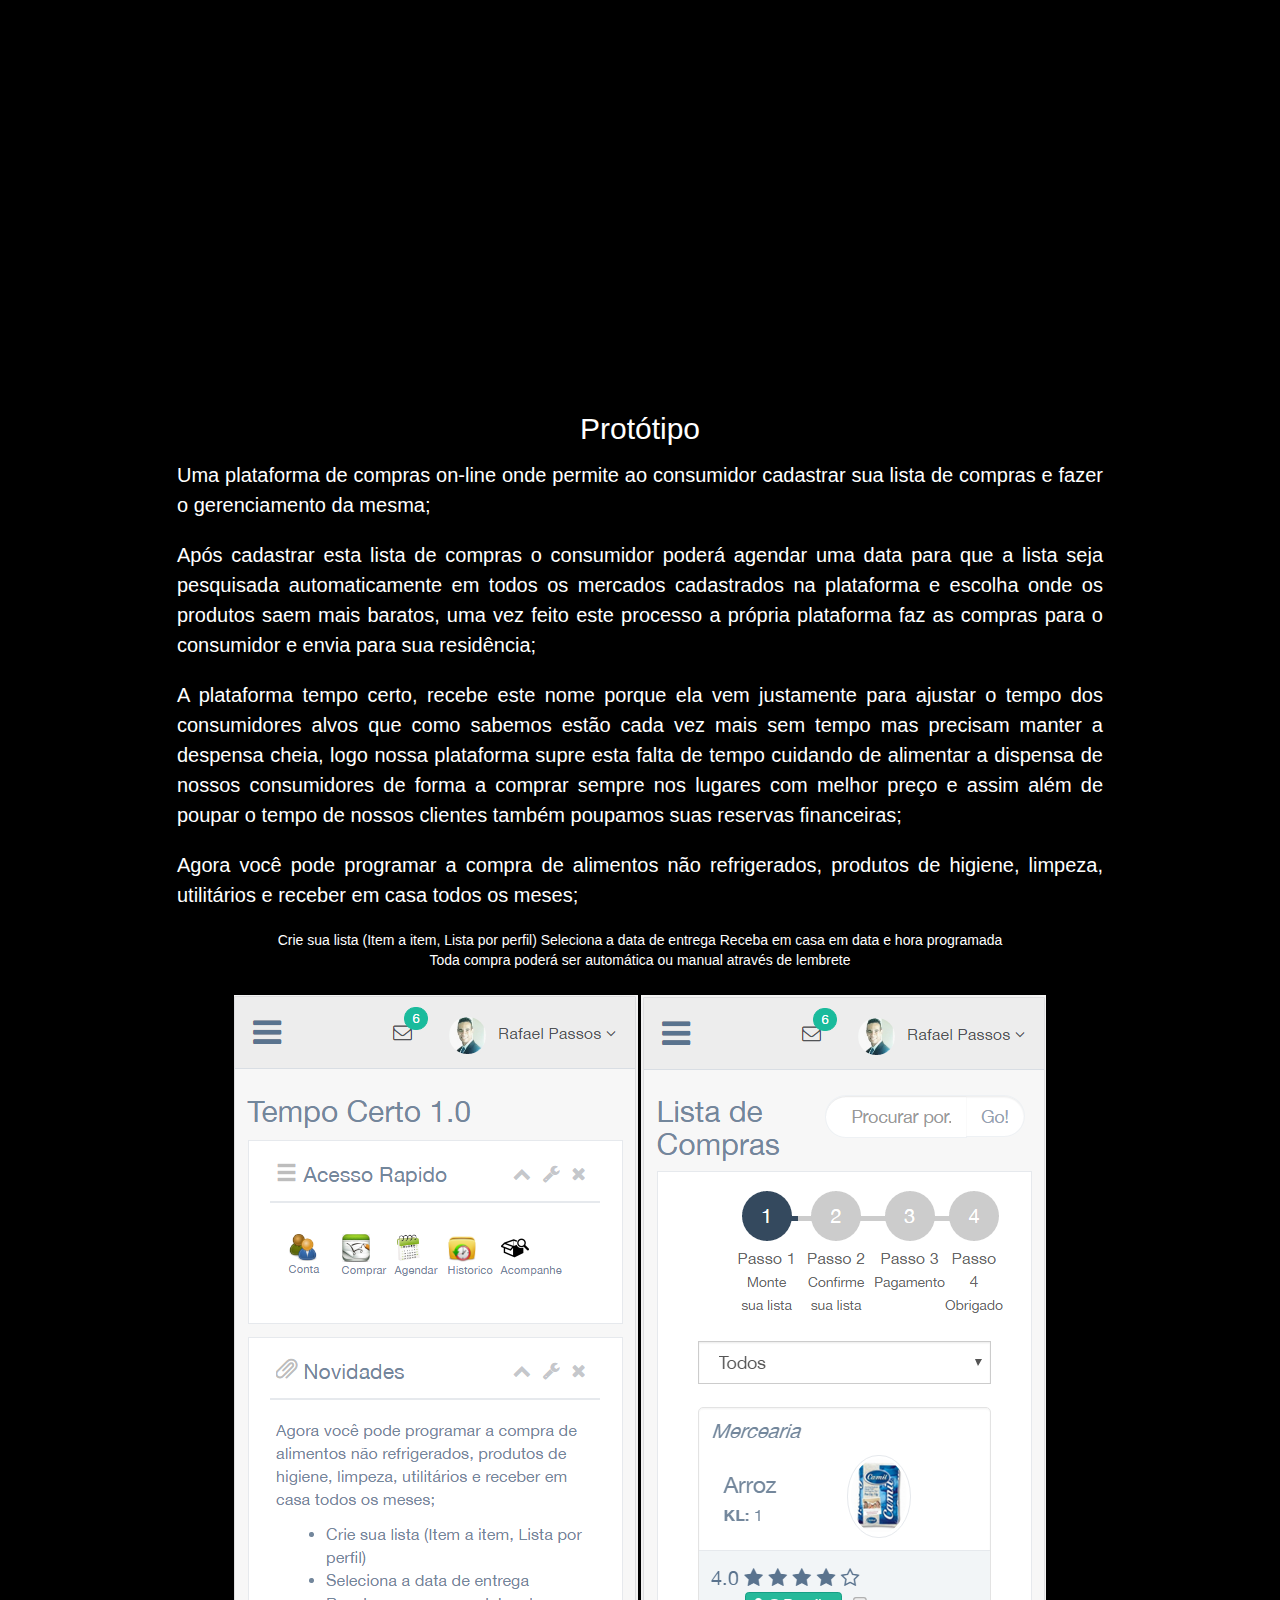
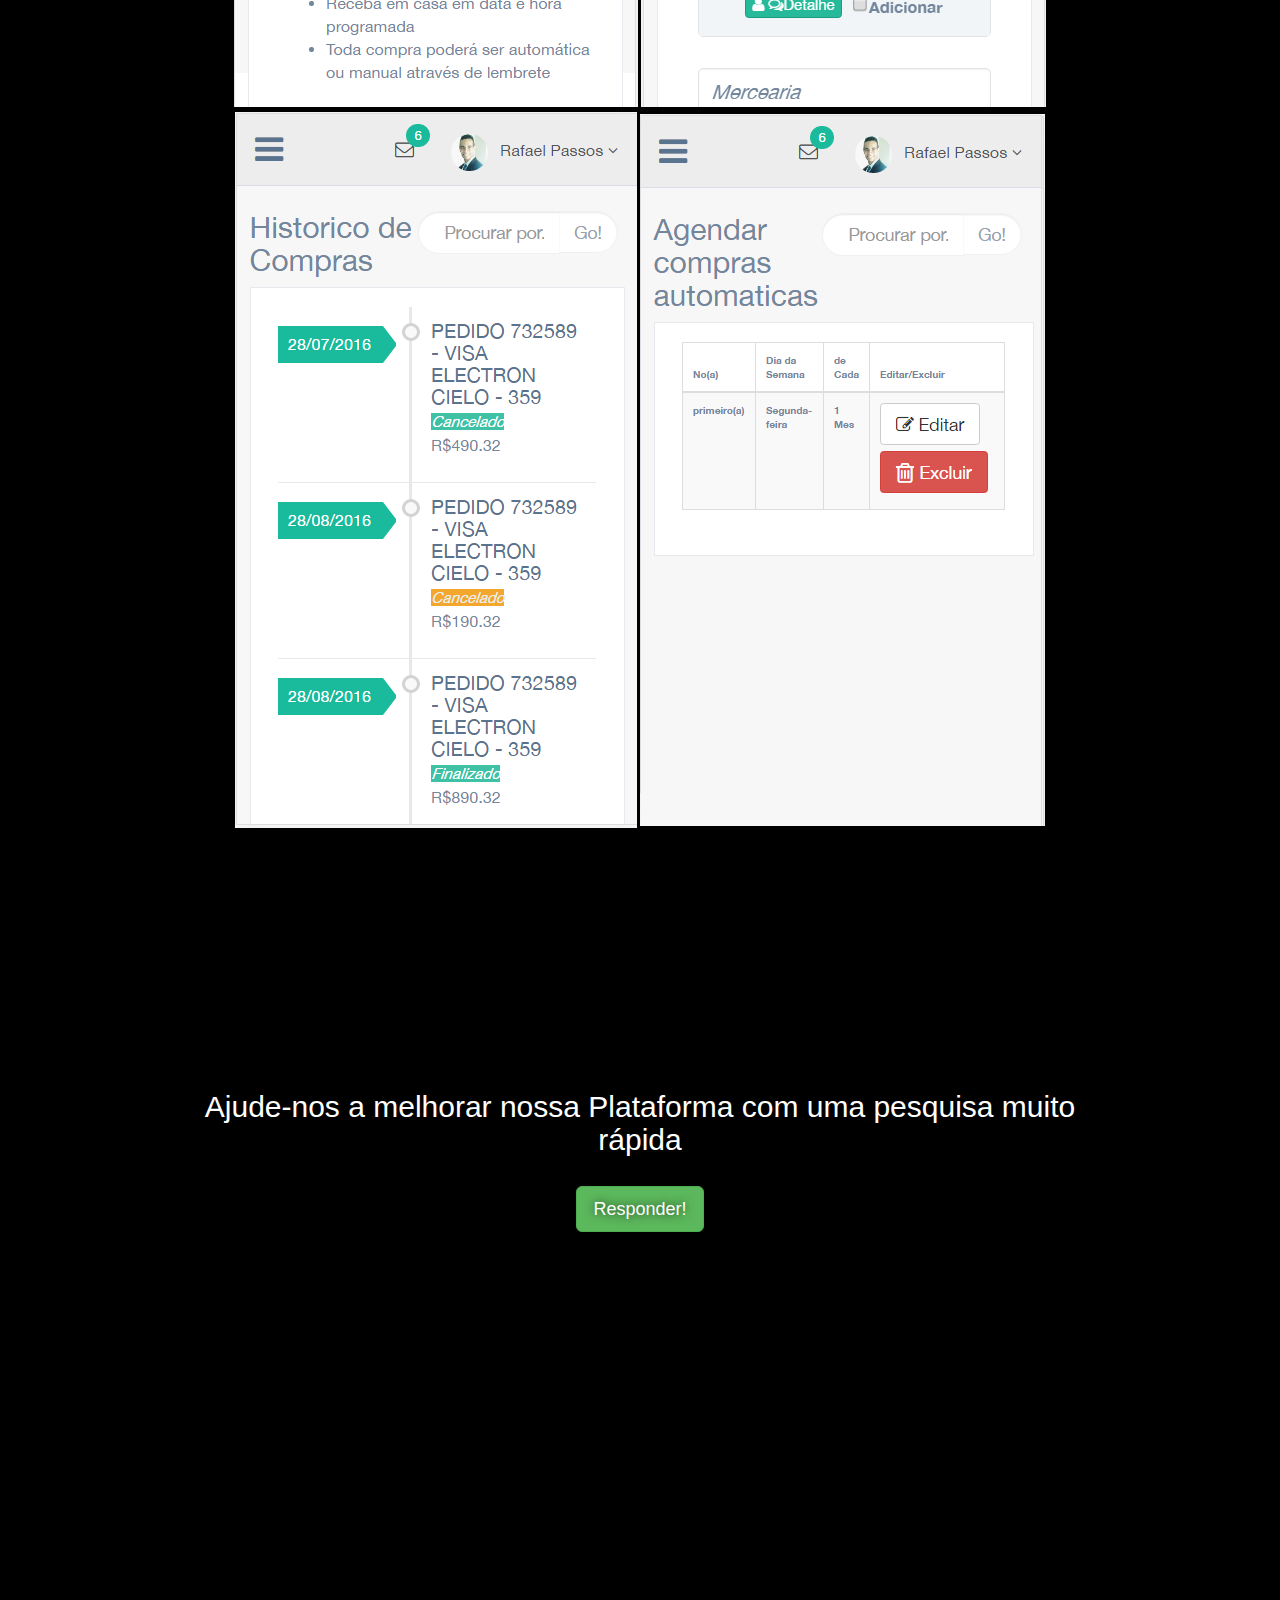
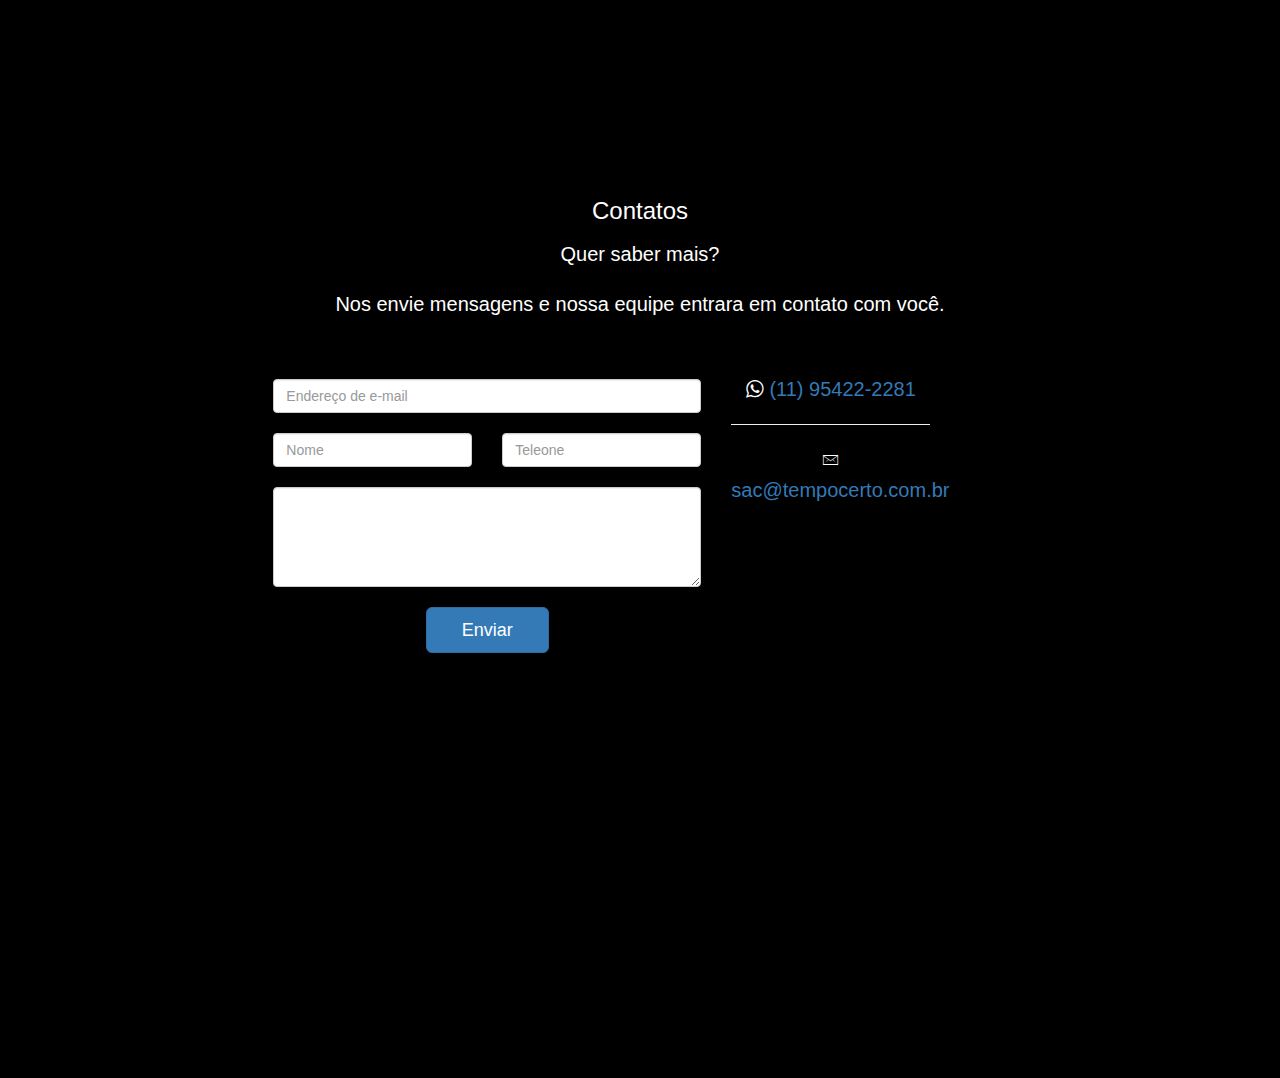
<file: projetos/TempoCerto/LandingPage/index.html>
<!DOCTYPE html>
<html lang="pt">
<head>
	<meta charset="utf-8">
	<meta http-equiv="X-UA-Compatible" content="IE=edge">
	<meta name="viewport" content="width=device-width, initial-scale=1, maximum-scale=1, user-scalable=no">
	<title>TempoCerto</title>
	
	<!-- Bootstrap -->
    <link rel="stylesheet" href="plugins/bootstrap/dist/css/bootstrap.min.css">
    <!-- animate -->
    <link rel="stylesheet" href="plugins/animate.css/animate.min.css">
    <!-- ionicons -->
    <link rel="stylesheet" href="plugins/ionicons/css/ionicons.min.css" />
	
	<style>
		* {
			margin:0; 
		    padding: 0;
		   }
		html, body {height:100%;
		           background-color:#000}

		section { display: inline-block; } /*Para ajustar padrão do chrome*/
		 
		/** formata elementos que tem backgrounds parallax **/
		.parallax {
			font-family: 'tahoma', sans-serif;
			color:#FFF;
			margin: 0 auto;
			width: 100%;
			position: relative;
			min-height: 100%;
			text-shadow:0 0 10px rgba(0,0,0,0.7);
			background-position: 50% 0;
			background-repeat: no-repeat;
			background-attachment: fixed;
		}
		 
		/* Define backgrounds dos divs */
		#home {
			//  background-image: url(img2.jpg);
			  background-size: 100% 100%;
			  position: relative;
			  background-repeat: no-repeat;
			  background-color:#004c82;
			  }
			  
		#portfolio {
			background-image: url(img1.png);
			  background-size: 100% 100%;
			  background-repeat: no-repeat;
        /*	-webkit-box-shadow:-20px 0 20px 5px #555;
			-moz-box-shadow:-20px 0 20px 5px #555;
			-ms-box-shadow:-20px 0 20px 5px #555;
			-o-box-shadow:-20px 0 20px 5px #555;
			box-shadow:-20px 0 20px 5px #555;*/
			
		}
		#Prototipo {background-image: url(img1.png);background-size: 100% 100%;	background-repeat: no-repeat;}
		 
		/** Formata o article que vai o texto **/
		.parallax article {
			width: 70%;
			text-align: center;
			margin:0 auto;
		}
		#home article { padding:10% 0 0; }
		#portfolio article { padding:15% 0 0;}
		#Prototipo article { padding:15% 0 0;}
		 
		/** formata texto **/
		article header { margin-bottom: 10px; }
		article h1 {font-size:30px;}
		article p {line-height: 30px; margin-top:15px; text-shadow: 1 0 20px #000; }
		article ul { list-style:none; padding: 0; margin: 0; }
		article li { display: inline-block; }
	
		.destaque
		{
		 color:#fff;
		 font-size:120%;
		}
		
		.destaque2
		{
		 font-size:120%;
		 color:#3c72c9;
		}
	
	
		p {
		font-size: 20px;
		line-height: 1.5;
		margin-bottom: 20px;
		color:#fff;
		}
		
		.p2{
		
		color:#fff;
		
		}
		
		
	.container-fluid {
		padding-right: 5px; 
		padding-left: 5px; 
		margin-right: auto; 
		margin-left: auto; 
	 }
	
	
		

	</style>


</head>
<body>
 	<section id="home" class="parallax container-fluid" data-speed="5"> 
		<article>
			<div class="media wow fadeInRight">
				<img src="TempoCerto_Logo.png" alt="tempoCerto" Style="width:200px"/>
			</div>
			<br>
			 <a href="https://rpassosfranco.github.io/projetos/TempoCerto" class="btn btn-success btn-lg" role="button" target="_blank">Comece a Economizar!</a>
			<header>
			    <div class="media wow fadeIn">
					<h1>Seja Bem Vindo!</h1>
					<p class="text-justify">Mantenha a sua casa abastecida todos os meses <mark>economizando tempo</mark> e <mark>dinheiro</mark>.<p>
					<p class="text-justify">Em tempo atuais é cada vez mais difícil ter tempo, afinal tempo é dinheiro e não podemos desperdiçar, logo tarefas básicas que levam um tempo considerado estão sendo difíceis de serem executadas, uma destas tarefas foi a que originou este projeto, a tarefa de fazer compras, que para manter sua dispensa abastecida você deve: fazer uma lista com o que está faltando, ir aos mercados efetuar uma pesquisa de preço e selecionar os melhores produtos/marcas de sua preferência e por fim retornar a sua residência, todo este processo embora curto consome um tempo considerável e que poderá ser utilizado de forma mais eficiente em seu dia a dia após nos conhecer!</p>
				</div>
				<img src="mouse.png" class="hidden-xs"/>
			</header>
		</article>
	</section>
	<section id="portfolio" class="parallax" data-speed="3">
		<article>
			<header>
				<h1>Solução?</h1>
				<p  class="p2 text-justify">Sua lista de compras do mês será cadastrada em nosso sistema, esta lista poderá conter todas informações básicas para uma análise tais como: Produto, quantidade desejada, marca.</p>
				
				<p  class="p2 text-justify">Uma vez autorizado pelo cliente, esta lista será processada em nosso sistema e será realizado um "leilão" desta lista, o mercado que pegar esta lista pelo menor preço será o mercado onde será comprado esse item, mas todo este processo será eletrônico e em questões de segundos, a lista deve ser processada e efetuado o leilão, tudo <mark>muito rápido</mark> e direto, após este leilão realizado e aprovado os itens serão separados e entregues a seu endereço em horário agendado e pontualmente;</p>
			</header>
		</article>
	</section>
	<section id="Prototipo" class="parallax" data-speed="4">
		<article>
			<header>
			<div class="row">   
				<h1>Protótipo</h1>
				<p class="text-justify">Uma plataforma de compras on-line onde permite ao consumidor cadastrar sua lista de compras e fazer o gerenciamento da mesma;</p>
				<p class="text-justify">Após cadastrar esta lista de compras o consumidor poderá agendar uma data para que a lista seja pesquisada automaticamente em todos os mercados cadastrados na plataforma e escolha onde os produtos saem mais baratos, uma vez feito este processo a própria plataforma faz as compras para o consumidor e envia para sua residência;</p>

				<p class="text-justify">A plataforma tempo certo, recebe este nome porque ela vem justamente para ajustar o tempo dos consumidores alvos que como sabemos estão cada vez mais sem tempo mas precisam manter a despensa cheia, logo nossa plataforma supre esta falta de tempo cuidando de alimentar a dispensa de nossos consumidores de forma a comprar sempre nos lugares com melhor preço e assim além de poupar o tempo de nossos clientes também poupamos suas reservas financeiras;</p>

				<p class="text-justify">Agora você pode programar a compra de alimentos não refrigerados, produtos de higiene, limpeza, utilitários e receber em casa todos os meses;</p>

				<p class="text-justify">
					<ul>
					<li>Crie sua lista (Item a item, Lista por perfil)</li>
					<li>Seleciona a data de entrega</li>
					<li>Receba em casa em data e hora programada</li>
					<li>Toda compra poderá ser automática ou manual através de lembrete</li>
					</ul>
				</p>
			
			<ul>
				<li><img src="Tela_principal.png" alt="" style="width:100%;padding-top: 5px"></li>
				<li><img src="Tela_listaDeCompras.png" alt="" style="width:100%;padding-top: 5px"></li>
				<li><img src="Tela_historicoDeCompras.png" alt="" style="width:100%;padding-top: 5px"></li>
				<li><img src="Tela_agendarCompras.png" alt="" style="width:100%;padding-top: 5px"></li>
			</ul>
			</div>
			</header>
			<br>
			<br>
			
			
			
			
			
		</article>
	</section>
	
	
	<section id="Prototipo" class="parallax" data-speed="4">
		<article>
			<header>
			<div class="row">
			<h1>Ajude-nos a melhorar nossa Plataforma com uma pesquisa muito rápida</h1>
			<br>
			<a href="https://goo.gl/forms/nVh740N6eqsvG3Hh1" class="btn btn-success btn-lg" role="button" target="_blank">Responder!</a>
			
			</div>
			</article>
	</section>
	
	
	<section id="Gostou" class="parallax" data-speed="3">
		<article>
			<header>
			    <div class="container-fluid">
					<div class="row">   
					
							  <h3>Contatos</h3> 
							 
							  <p>Quer saber mais?</p>
							  <p>Nos envie mensagens e nossa equipe entrara em contato com você.</p>
							 
							  <br/>
							<div class="col-lg-6 col-lg-offset-1 text-center">	  
							 <form action="https://docs.google.com/forms/d/e/1FAIpQLSf91yNRrufTpZXS7bMgw4-BpL6ofs5ckvRypJEpm4dykbwQ1w/formResponse" method="post" id="application-form" target="_blank" class="contact-form row">
									
								<div class="col-md-12">
									<label></label>
									<input type="email"class="form-control email" placeholder="Endereço de e-mail" jsname="YPqjbf" autocomplete="email" tabindex="0" aria-label="Seu e-mail"
											name="emailAddress" value="" required="" dir="auto" data-initial-dir="auto">
								</div>
								<div class="col-md-6">
									<label></label>
									<input type="text"class="form-control" placeholder="Nome" jsname="YPqjbf" autocomplete="off" tabindex="0" aria-label="Nome" aria-describedby="i.desc.1180991093 i.err.1180991093" name="entry.922378124" value="" required="" dir="auto" data-initial-dir="auto" data-initial-value="">
								</div>
								
									
								<div class="col-md-6">
									<label></label>
									 <input type="text"class="form-control" placeholder="Teleone" jsname="YPqjbf" autocomplete="off" tabindex="0" aria-label="Teleone" aria-describedby="i.desc.397955688 i.err.397955688"
											name="entry.594737135" value="" dir="auto" data-initial-dir="auto" data-initial-value="">
								</div>
								<div class="col-md-12">
									<label></label>
									<textarea class="form-control" placeholder="Mensagem" 
												jsname="YPqjbf" data-rows="1" tabindex="0" aria-label="Mensagem" jscontroller="gZjhIf"
												jsaction="input:Lg5SV;ti6hGc:XMgOHc;rcuQ6b:WYd;" name="entry.1540224958"
												dir="auto" data-initial-dir="auto" data-initial-value="" style="height: 100px;">
											</textarea>
								</div>	
									
									<div class="col-md-4 col-md-offset-4">
									<label></label>
									<input type="submit" id="submit" class="btn btn-primary btn-block btn-lg" name="submit" value="Enviar">
								</div>
									 
								
									
								</form>
							</div>

							
							

						<div class="col-lg-3 text-center">
						   <p><i class="icon ion-social-whatsapp-outline"></i> <a href="tel:11954222281">(11) 95422-2281</a></p>
						   <hr>
						   <p><i class="icon ion-ios-email-outline"></i><a href="mailto:sac@tempocerto.com.br">sac@tempocerto.com.br</a></p>
						</div>
						
					
				
			</div>
			</header>
		</article>
	</section>
<script src="plugins/jquery/dist/jquery.min.js"></script>
<script src="plugins/bootstrap/dist/js/bootstrap.js"></script>
<script src="plugins/jquery-easing/jquery.easing.min.js"></script>
<script src="plugins/wow/wow.js"></script>

	<script>
		$(function(){
			$('.parallax').each(function(){
				var $obj = $(this);
				 
				$(window).scroll(function() {
					var yPos = -($(window).scrollTop() / $obj.data('speed'));			 
					var bgpos = '50% '+ yPos + 'px';			 
					$obj.css('background-position', bgpos );		 
				});

			});
		});
	</script>
</body>
</html>
</file>
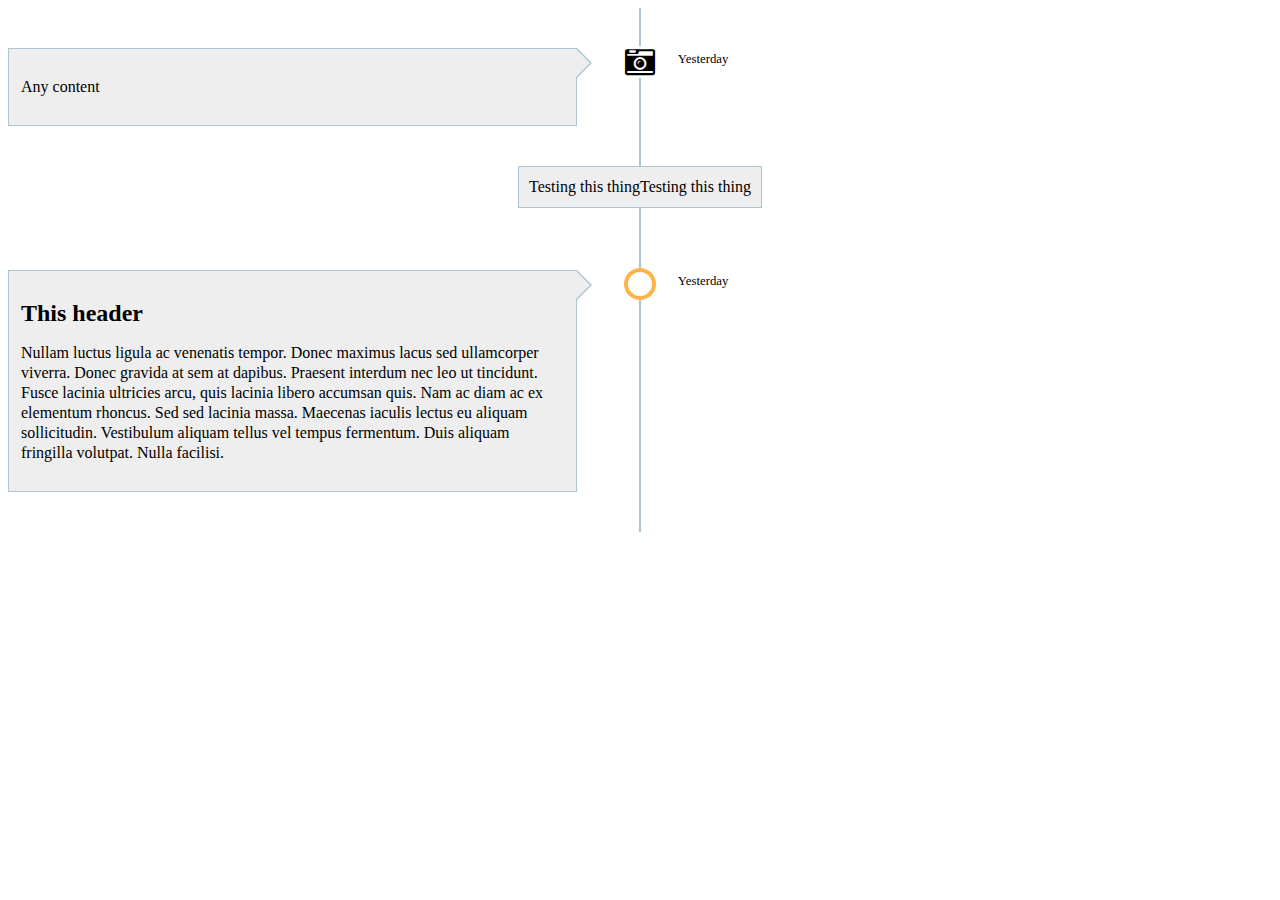
<file: projetos/BusinesModelCanvas/ETC/timelined-master/index.html>
<!doctype html>
<html lang="en">
<head>
  <meta charset="utf-8">
  <link href='https://fonts.googleapis.com/css?family=Open+Sans:400,700' rel='stylesheet' type='text/css'>
  <link rel="stylesheet" href="css/timeline.css">
  <link rel="stylesheet" href="https://maxcdn.bootstrapcdn.com/font-awesome/4.5.0/css/font-awesome.min.css">
</head>

<body>
 <!-- timeline-left // timeline-alternating -->
	<div class="timeline timeline-alternating timeline-collapsing blue-yellow-yellow timeline-with-arrows"> <!-- Main element container -->
		<div class="timeline-block">	<!-- Single block -->
			<div class="timeline-icon timeline-icon-hide-border"><i class="fa fa-camera-retro fa-lg"></i></div> <!-- Icon on the timeline -->
			<div class="arrow-right"></div>
			<div class="timeline-content"> 
				<p> Any content </p> <!-- Content -->
				<div class="timeline-date">Yesterday</div> <!-- Date -->
			</div>
		</div>
		<div class="timeline-block timeline-block-icon-only">
			<div class="timeline-icon timeline-icon-text timeline-icon-hide-border">
				<span>Testing this thingTesting this thing</span>
			</div>
			<div class="timeline-content"><div class="timeline-date">Yesterday</div>
			</div>
			
		</div>

		<div class="timeline-block">
			<div class="timeline-icon"></div>
			<div class="timeline-content">
				<h2>This header</h2>
				<p>Nullam luctus ligula ac venenatis tempor. Donec maximus lacus sed ullamcorper viverra. Donec gravida at sem at dapibus. Praesent interdum nec leo ut tincidunt. Fusce lacinia ultricies arcu, quis lacinia libero accumsan quis. Nam ac diam ac ex elementum rhoncus. Sed sed lacinia massa. Maecenas iaculis lectus eu aliquam sollicitudin. Vestibulum aliquam tellus vel tempus fermentum. Duis aliquam fringilla volutpat. Nulla facilisi.</p>
			<div class="timeline-date">Yesterday</div>
			</div>
			
		</div>
	</div>
</body>
</html>
</file>
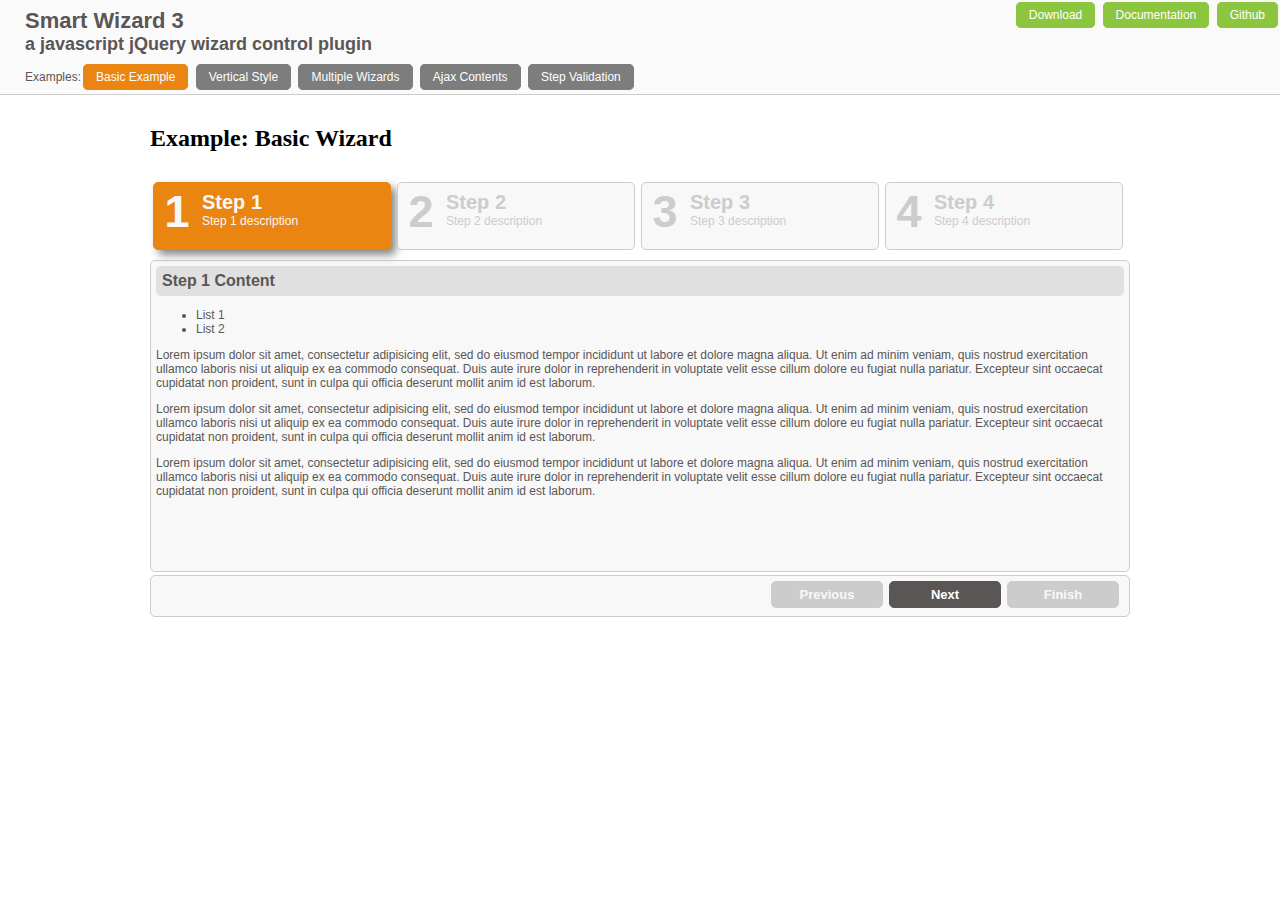
<file: projetos/TempoCerto/plugins/jQuery-Smart-Wizard/index.htm>
<!DOCTYPE HTML PUBLIC "-//W3C//DTD XHTML 1.0 Transitional//EN" "http://www.w3.org/TR/xhtml1/DTD/xhtml1-transitional.dtd">
<html xmlns="http://www.w3.org/1999/xhtml"><head>
<meta http-equiv="Content-Type" content="text/html; charset=UTF-8">
<title>Smart Wizard 2 - Basic Example  - a javascript jQuery wizard control plugin</title>
<link href="styles/demo_style.css" rel="stylesheet" type="text/css">

<link href="styles/smart_wizard.css" rel="stylesheet" type="text/css">
<script type="text/javascript" src="js/jquery-1.4.2.min.js"></script>
<script type="text/javascript" src="js/jquery.smartWizard.js"></script>

<script type="text/javascript">
    $(document).ready(function(){
    	// Smart Wizard 	
  		$('#wizard').smartWizard();
      
      function onFinishCallback(){
        $('#wizard').smartWizard('showMessage','Finish Clicked');
        //alert('Finish Clicked');
      }     
		});
</script>

</head><body>

<div class="demoHead">   
  <div>
    <div style="float:left;">
      <h1>Smart Wizard 3</h1>
      <h2>a javascript jQuery wizard control plugin</h2>
    </div>
    <div style="float:right;" class="demoNavLinks">
      <a href="https://github.com/mstratman/jQuery-Smart-Wizard/tarball/master" class="btn">Download</a>
      <a href="https://github.com/mstratman/jQuery-Smart-Wizard/blob/master/README.md" class="btn">Documentation</a>
      <a href="https://github.com/mstratman/jQuery-Smart-Wizard" class="btn">Github</a>
    </div>
    <div style="clear:both;"></div>
  </div>

  <div style="margin-top:15px;">
    <div style="float:left"><h3>Examples:</h3></div>
    <div style="float:left" class="demoExampleLinks">
      <a href="index.htm" class="btn selected">Basic Example</a>
      <a href="smartwizard2-vertical.htm" class="btn">Vertical Style</a>
      <a href="smartwizard2-multiple.htm" class="btn">Multiple Wizards</a>
      <a href="smartwizard2-ajax.htm" class="btn">Ajax Contents</a>
      <a href="smartwizard2-validation.htm" class="btn">Step Validation</a>  
    </div>
    <div style="clear:both;"></div>
  </div>

</div>

<table align="center" border="0" cellpadding="0" cellspacing="0">
<tr><td> 
<!-- Smart Wizard -->
        <h2>Example: Basic Wizard</h2> 
  		<div id="wizard" class="swMain">
  			<ul>
  				<li><a href="#step-1">
                <label class="stepNumber">1</label>
                <span class="stepDesc">
                   Step 1<br />
                   <small>Step 1 description</small>
                </span>
            </a></li>
  				<li><a href="#step-2">
                <label class="stepNumber">2</label>
                <span class="stepDesc">
                   Step 2<br />
                   <small>Step 2 description</small>
                </span>
            </a></li>
  				<li><a href="#step-3">
                <label class="stepNumber">3</label>
                <span class="stepDesc">
                   Step 3<br />
                   <small>Step 3 description</small>
                </span>                   
             </a></li>
  				<li><a href="#step-4">
                <label class="stepNumber">4</label>
                <span class="stepDesc">
                   Step 4<br />
                   <small>Step 4 description</small>
                </span>                   
            </a></li>
  			</ul>
  			<div id="step-1">	
            <h2 class="StepTitle">Step 1 Content</h2>
            <ul type="disk">
  				    <li>List 1</li>
  				    <li>List 2</li>
            </ul>
            <p>Lorem ipsum dolor sit amet, consectetur adipisicing elit, 
            sed do eiusmod tempor incididunt ut labore et dolore magna aliqua. Ut enim ad minim veniam, 
            quis nostrud exercitation ullamco laboris nisi ut aliquip ex ea commodo consequat. 
            Duis aute irure dolor in reprehenderit in voluptate velit esse cillum dolore eu fugiat nulla pariatur. 
            Excepteur sint occaecat cupidatat non proident, sunt in culpa qui officia deserunt mollit anim id est laborum.
            </p>
            <p>
            Lorem ipsum dolor sit amet, consectetur adipisicing elit, 
            sed do eiusmod tempor incididunt ut labore et dolore magna aliqua. Ut enim ad minim veniam, 
            quis nostrud exercitation ullamco laboris nisi ut aliquip ex ea commodo consequat. 
            Duis aute irure dolor in reprehenderit in voluptate velit esse cillum dolore eu fugiat nulla pariatur. 
            Excepteur sint occaecat cupidatat non proident, sunt in culpa qui officia deserunt mollit anim id est laborum.
            </p>
            <p>
            Lorem ipsum dolor sit amet, consectetur adipisicing elit, 
            sed do eiusmod tempor incididunt ut labore et dolore magna aliqua. Ut enim ad minim veniam, 
            quis nostrud exercitation ullamco laboris nisi ut aliquip ex ea commodo consequat. 
            Duis aute irure dolor in reprehenderit in voluptate velit esse cillum dolore eu fugiat nulla pariatur. 
            Excepteur sint occaecat cupidatat non proident, sunt in culpa qui officia deserunt mollit anim id est laborum.
            </p>          			
        </div>
  			<div id="step-2">
            <h2 class="StepTitle">Step 2 Content</h2>	
            <p>Lorem ipsum dolor sit amet, consectetur adipisicing elit, 
            sed do eiusmod tempor incididunt ut labore et dolore magna aliqua. Ut enim ad minim veniam, 
            quis nostrud exercitation ullamco laboris nisi ut aliquip ex ea commodo consequat. 
            Duis aute irure dolor in reprehenderit in voluptate velit esse cillum dolore eu fugiat nulla pariatur. 
            Excepteur sint occaecat cupidatat non proident, sunt in culpa qui officia deserunt mollit anim id est laborum.
            </p>
            <p>
            Lorem ipsum dolor sit amet, consectetur adipisicing elit, 
            sed do eiusmod tempor incididunt ut labore et dolore magna aliqua. Ut enim ad minim veniam, 
            quis nostrud exercitation ullamco laboris nisi ut aliquip ex ea commodo consequat. 
            Duis aute irure dolor in reprehenderit in voluptate velit esse cillum dolore eu fugiat nulla pariatur. 
            Excepteur sint occaecat cupidatat non proident, sunt in culpa qui officia deserunt mollit anim id est laborum.
            </p>
            <p>
            Lorem ipsum dolor sit amet, consectetur adipisicing elit, 
            sed do eiusmod tempor incididunt ut labore et dolore magna aliqua. Ut enim ad minim veniam, 
            quis nostrud exercitation ullamco laboris nisi ut aliquip ex ea commodo consequat. 
            Duis aute irure dolor in reprehenderit in voluptate velit esse cillum dolore eu fugiat nulla pariatur. 
            Excepteur sint occaecat cupidatat non proident, sunt in culpa qui officia deserunt mollit anim id est laborum.
            </p> 
            <p>
            Lorem ipsum dolor sit amet, consectetur adipisicing elit, 
            sed do eiusmod tempor incididunt ut labore et dolore magna aliqua. Ut enim ad minim veniam, 
            quis nostrud exercitation ullamco laboris nisi ut aliquip ex ea commodo consequat. 
            Duis aute irure dolor in reprehenderit in voluptate velit esse cillum dolore eu fugiat nulla pariatur. 
            Excepteur sint occaecat cupidatat non proident, sunt in culpa qui officia deserunt mollit anim id est laborum.
            </p>          
        </div>                      
  			<div id="step-3">
            <h2 class="StepTitle">Step 3 Content</h2>	
            <p>Lorem ipsum dolor sit amet, consectetur adipisicing elit, 
            sed do eiusmod tempor incididunt ut labore et dolore magna aliqua. Ut enim ad minim veniam, 
            quis nostrud exercitation ullamco laboris nisi ut aliquip ex ea commodo consequat. 
            Duis aute irure dolor in reprehenderit in voluptate velit esse cillum dolore eu fugiat nulla pariatur. 
            Excepteur sint occaecat cupidatat non proident, sunt in culpa qui officia deserunt mollit anim id est laborum.
            </p>
            <p>
            Lorem ipsum dolor sit amet, consectetur adipisicing elit, 
            sed do eiusmod tempor incididunt ut labore et dolore magna aliqua. Ut enim ad minim veniam, 
            quis nostrud exercitation ullamco laboris nisi ut aliquip ex ea commodo consequat. 
            Duis aute irure dolor in reprehenderit in voluptate velit esse cillum dolore eu fugiat nulla pariatur. 
            Excepteur sint occaecat cupidatat non proident, sunt in culpa qui officia deserunt mollit anim id est laborum.
            </p>               				          
        </div>
  			<div id="step-4">
            <h2 class="StepTitle">Step 4 Content</h2>	
            <p>Lorem ipsum dolor sit amet, consectetur adipisicing elit, 
            sed do eiusmod tempor incididunt ut labore et dolore magna aliqua. Ut enim ad minim veniam, 
            quis nostrud exercitation ullamco laboris nisi ut aliquip ex ea commodo consequat. 
            Duis aute irure dolor in reprehenderit in voluptate velit esse cillum dolore eu fugiat nulla pariatur. 
            Excepteur sint occaecat cupidatat non proident, sunt in culpa qui officia deserunt mollit anim id est laborum.
            </p>
            <p>
            Lorem ipsum dolor sit amet, consectetur adipisicing elit, 
            sed do eiusmod tempor incididunt ut labore et dolore magna aliqua. Ut enim ad minim veniam, 
            quis nostrud exercitation ullamco laboris nisi ut aliquip ex ea commodo consequat. 
            Duis aute irure dolor in reprehenderit in voluptate velit esse cillum dolore eu fugiat nulla pariatur. 
            Excepteur sint occaecat cupidatat non proident, sunt in culpa qui officia deserunt mollit anim id est laborum.
            </p>
            <p>
            Lorem ipsum dolor sit amet, consectetur adipisicing elit, 
            sed do eiusmod tempor incididunt ut labore et dolore magna aliqua. Ut enim ad minim veniam, 
            quis nostrud exercitation ullamco laboris nisi ut aliquip ex ea commodo consequat. 
            Duis aute irure dolor in reprehenderit in voluptate velit esse cillum dolore eu fugiat nulla pariatur. 
            Excepteur sint occaecat cupidatat non proident, sunt in culpa qui officia deserunt mollit anim id est laborum.
            </p>                			
        </div>
  		</div>
<!-- End SmartWizard Content -->  		
 		
</td></tr>
</table>
    		
</body>
</html>
</file>
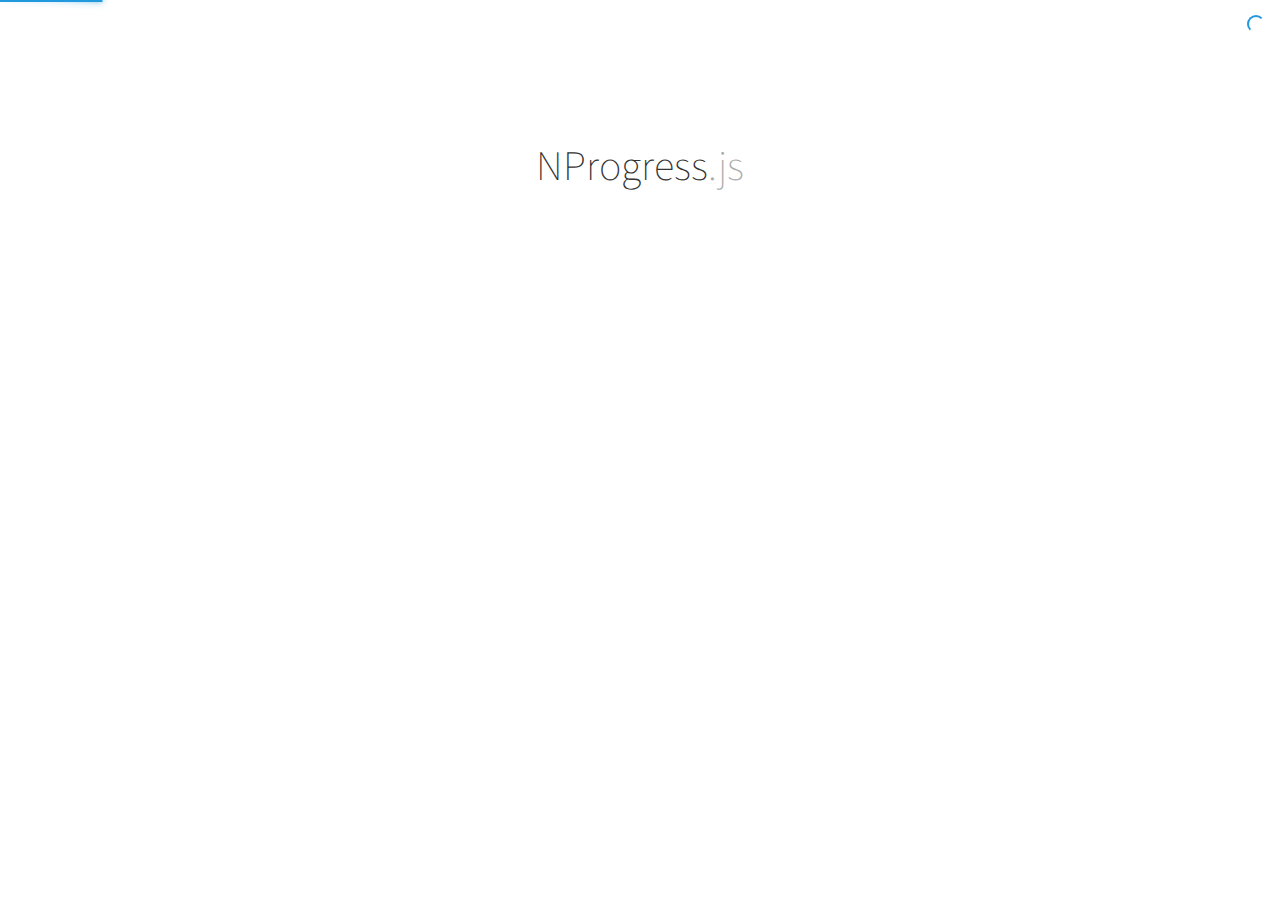
<file: projetos/TempoCerto/plugins/nprogress/index.html>
<!DOCTYPE html>
<html lang='en'>
<head>
  <meta charset='utf-8'>
  <title>NProgress: slim progress bars in JavaScript</title>
  <link href='support/style.css' rel='stylesheet' />
  <link href='nprogress.css' rel='stylesheet' />

  <meta name="viewport" content="width=device-width">
  <link href='http://fonts.googleapis.com/css?family=Source+Sans+Pro:200,400,700,400italic' rel='stylesheet' type='text/css'>
  
  <script src="https://code.jquery.com/jquery-1.11.2.min.js"></script>
  <script src='nprogress.js'></script>

  <script>if(location.hostname.match(/ricostacruz\.com$/)){var _gaq=_gaq||[];_gaq.push(["_setAccount","UA-20473929-1"]),_gaq.push(["_trackPageview"]),function(){var a=document.createElement("script");a.type="text/javascript",a.async=!0,a.src=("https:"==document.location.protocol?"https://ssl":"http://www")+".google-analytics.com/ga.js";var b=document.getElementsByTagName("script")[0];b.parentNode.insertBefore(a,b)}()}</script>
</head>

<body style='display: none'>
  <header class='page-header'>
    <span class='nprogress-logo fade out'></span>
    <h1>NProgress<i>.js</i></h1>
    <p class='fade out brief big'>A nanoscopic progress bar. Featuring realistic
    trickle animations to convince your users that something is happening!</p>
  </header>

  <div class='contents fade out'>
    <div class='controls'>
      <p>
        <button class='button play' id='b-0'></button>
        <i>NProgress</i><b>.start()</b>
        &mdash;
        shows the progress bar
      </p>
      <p>
        <button class='button play' id='b-40'></button>
        <i>NProgress</i><b>.set(0.4)</b>
        &mdash;
        sets a percentage
      </p>
      <p>
        <button class='button play' id='b-inc'></button>
        <i>NProgress</i><b>.inc()</b>
        &mdash;
        increments by a little
      </p>
      <p>
        <button class='button play' id='b-100'></button>
        <i>NProgress</i><b>.done()</b>
        &mdash;
        completes the progress
      </p>
    </div>
    <div class='actions'>
      <a href='https://github.com/rstacruz/nprogress' class='button primary big'>
        Download
        v<span class='version'></span>
      </a>
      <p class='brief'>Perfect for Turbolinks, Pjax, and other Ajax-heavy apps.</p>
    </div>
    <div class='hr-rule'></div>
    <div class='share-buttons'>
      <iframe src="http://ghbtns.com/github-btn.html?user=rstacruz&repo=nprogress&type=watch&count=true"
          allowtransparency="true" frameborder="0" scrolling="0" width="100" height="20"></iframe>
      <iframe src="http://ghbtns.com/github-btn.html?user=rstacruz&type=follow&count=true"
          allowtransparency="true" frameborder="0" scrolling="0" width="175" height="20"></iframe>
      <a href="https://news.ycombinator.com/submit" class="hn-button" data-title="NProgress" data-url="http://ricostacruz.com/nprogress/" data-count="horizontal" data-style="twitter">HN</a>
    </div>
  </div>

  <script>
    $('body').show();
    $('.version').text(NProgress.version);
    NProgress.start();
    setTimeout(function() { NProgress.done(); $('.fade').removeClass('out'); }, 1000);

    $("#b-0").click(function() { NProgress.start(); });
    $("#b-40").click(function() { NProgress.set(0.4); });
    $("#b-inc").click(function() { NProgress.inc(); });
    $("#b-100").click(function() { NProgress.done(); });
  </script>

  <script>var HN=[];HN.factory=function(e){return function(){HN.push([e].concat(Array.prototype.slice.call(arguments,0)))};},HN.on=HN.factory("on"),HN.once=HN.factory("once"),HN.off=HN.factory("off"),HN.emit=HN.factory("emit"),HN.load=function(){var e="hn-button.js";if(document.getElementById(e))return;var t=document.createElement("script");t.id=e,t.src="//hn-button.herokuapp.com/hn-button.js";var n=document.getElementsByTagName("script")[0];n.parentNode.insertBefore(t,n)},HN.load();</script>
</body>
</html>
</file>
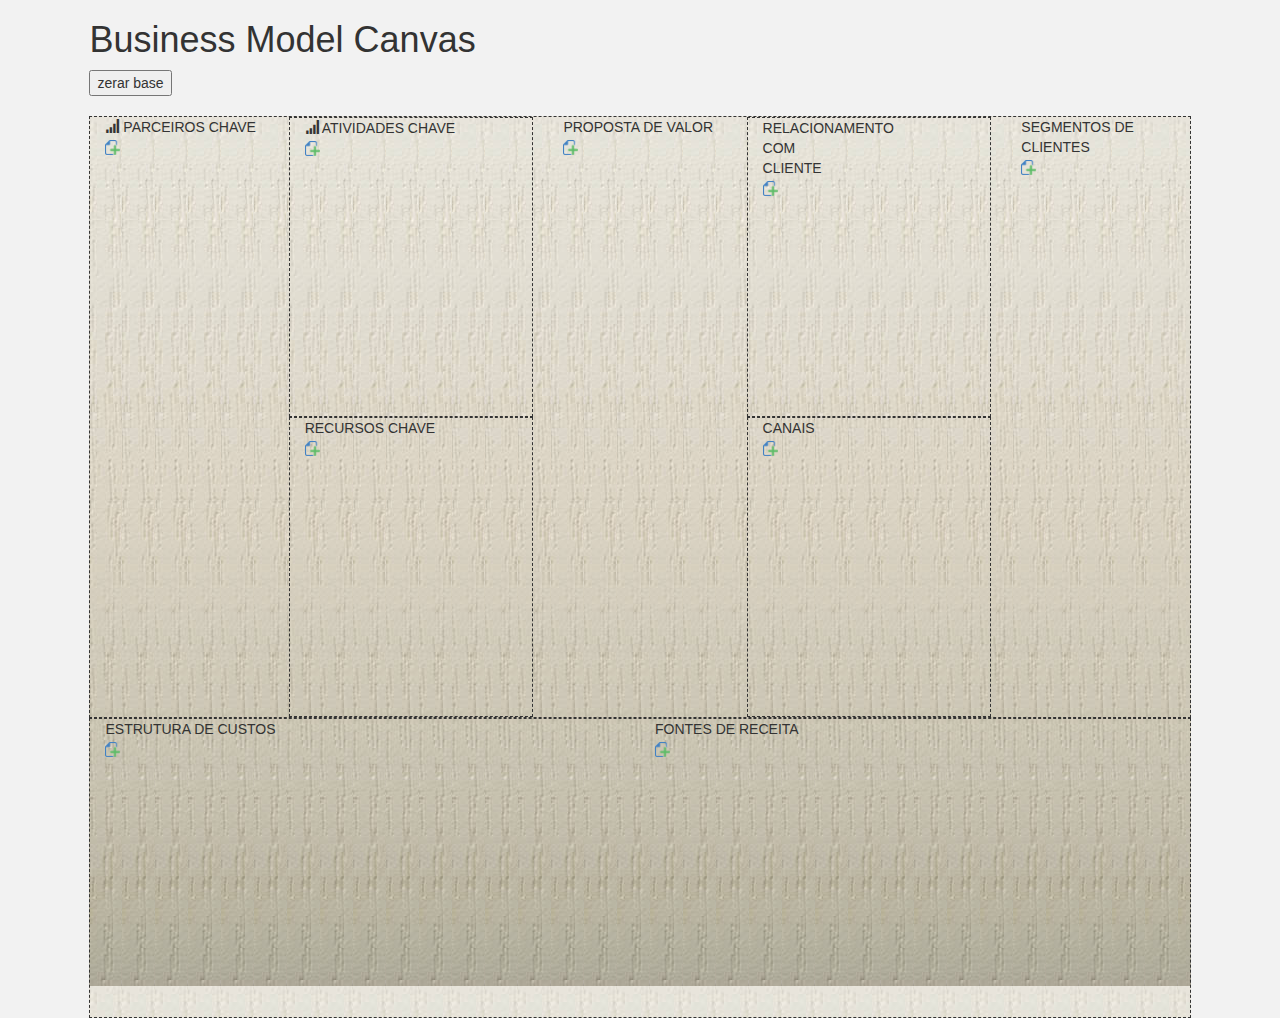
<file: projetos/BusinesModelCanvas/canvas.html>
<!DOCTYPE html>
<html>
<head>
<link rel="stylesheet" href="js/bootstrap-3.3.6-dist/css/bootstrap.min.css">
	  
<script type="text/javascript"  src  ="js/jquery-1.12.4.min.js"></script>


<script src="https://maxcdn.bootstrapcdn.com/bootstrap/3.3.6/js/bootstrap.min.js" 
        integrity="sha384-0mSbJDEHialfmuBBQP6A4Qrprq5OVfW37PRR3j5ELqxss1yVqOtnepnHVP9aJ7xS"
		crossorigin="anonymous"></script>

<script type="text/javascript"  src  ="js/jquery-ui.js"></script>	



	
<title>Rpassofranco-Model</title>

<style>
 body{
 	background-color:#f2f2f2;
 	height:100%;
 }

.container
{

    display:table;
    width:auto;  

}

 .row
 {
  border:dashed 1px;
  //border-right: dashed 1px;
   margin-right: 0px; 
   margin-left: 0px;  
 }
 

.linhaPrincipal
{
   min-height:500px;
}
 .linhaInterna
{
  min-height: 300px    
}


   



.postiteItem:hover 
{
    background-color: yellow;
}
 
.postiteItem{
	padding:15px; 
	font-family: 'Gloria Hallelujah', cursive; 
	font-size:10px; 
	color: #000; 
	width:100%; 
	max-width: 120px;

	-moz-transform: rotate(7deg);
	-webkit-transform: rotate(7deg);
	-o-transform: rotate(7deg);
	-ms-transform: rotate(7deg);
	transform: rotate(7deg);

	box-shadow: 0px 4px 6px #333;
	-moz-box-shadow: 0px 4px 6px #333;
	-webkit-box-shadow: 0px 4px 6px #333;
}  
  
.postiteItem1
{
   background-color: #FFA500;
} 
 
.postiteItem2
{
   background-color: #00BFFF;
} 

.postiteItem3
{
   background-color: #00FFFF;
} 
     
.postiteItem4
{
   background-color: #FFB6C1;
} 

.postiteItem5
{
   background-color: #666633;
} 

.postiteItem6
{
   background-color: #66CCFF;
} 

.postiteItem7
{
   background-color: #CCFF66;
} 

.postiteItem8
{
   background-color: GreenYellow;
}

.postiteItem9
{
   background-color: #00FF00;
} 
    
  


 #quadro
 {
 	background-image: url("img/quadroPostite.png");
 } 
 
</style>

<script>
$(document).ready(function(){

//carrega itens salvos
leituraNaBase();

$(".addParceirosChave").click(function() {
   var sDivId  = "#sortable"+ $(this).attr('alt');
   
   //Gera Chave
   var dataAtual = new Date();
 
   var ano     = dataAtual.getFullYear();
   var mes     = dataAtual.getMonth()+1;
   var dia     = dataAtual.getDate();
   var hora    = dataAtual.getHours();
   var minuto  = dataAtual.getMinutes();
   var segundo = dataAtual.getSeconds();
   var milesegundo  = dataAtual.getMilliseconds();
   var ramdon   = Math.floor(Math.random()*10);
   
   var chaveItem = ano+mes+dia+hora+minuto+segundo+milesegundo+ramdon;
   var chaveItemString = chaveItem.toString();
   
   //Cria item
   var sRemove ="<input type='button' name='removerItem' value='Remover' onclick='removerParceirosChave("+chaveItem+")'><br>";
   var item = prompt("Titulo do postite", "Novo Item");
   var sNovoPostite ="<div class='panel postiteItem postiteItem"+$(this).attr('alt')+"' id='"+chaveItemString+"'>"+sRemove+"<div class='panel-heading'>"+item+"</div></div>";
   
   //Adiciona item ao canvas
   $(sDivId).html($(sDivId).html()+sNovoPostite);
   
    //Cadastra item novo 
	cadastroNaBase(sNovoPostite,sDivId,chaveItem);
});

 //DragDrop
 $("#sortable1, #sortable2, #sortable3,#sortable4,#sortable5,#sortable6,#sortable7,#sortable8,#sortable9").sortable({
      connectWith: ".connectedSortable"
 }).disableSelection();

});

function removerParceirosChave(chaveItem)
{
    $("#"+chaveItem).remove();
	removeItemDaBase(chaveItem);
	console.log(chaveItem);
	
}

//Fuções de Banco de dados
function limparBase()
{
    var db = openDatabase("dbModelCanvasRpassos", "1.0", "ModelCanvasRpassos Web SQL Database", 200000);
	// criar a tabela e insere os itens
	db.transaction (function (tx) {  
      tx.executeSql ("drop table  tbModelCanvas",null,null);
      console.log('Base excluida');
   });
}

function cadastroNaBase(item,local,id)
{
    var db = openDatabase("dbModelCanvasRpassos", "1.0", "ModelCanvasRpassos Web SQL Database", 200000);
	// criar a tabela e insere os itens
	db.transaction (function (tx) {  
      tx.executeSql ("CREATE TABLE IF NOT EXISTS tbModelCanvas (id INTEGER NOT NULL PRIMARY KEY AUTOINCREMENT, html TEXT,div TEXT,idItem INTEGER)",null,null);
      tx.executeSql ("INSERT INTO tbModelCanvas (html,div,idItem) VALUES(?,?,?)",[item,local,id],null,null);
      console.log('item cadastrado')
   });
}
 
function removeItemDaBase(idItem)
{
    var db = openDatabase("dbModelCanvasRpassos", "1.0", "ModelCanvasRpassos Web SQL Database", 200000);
	// criar a tabela e insere os itens
	db.transaction (function (tx) {  
      tx.executeSql ("delete from tbModelCanvas where idItem=?",[idItem],null,null);
      console.log('Linha excluida');
   });
}

function leituraNaBase()
{
   var db = openDatabase("dbModelCanvasRpassos", "1.0", "ModelCanvasRpassos Web SQL Database", 200000);
   
   db.transaction(function(tx){
    tx.executeSql(       
        "SELECT * FROM tbModelCanvas",
        [],
        function(tx, result){
            console.log('Deu certo!');
            var len = result.rows.length, i;
            
			//linha a linha
			for(i=0;i<len;i++){
			
                //console.log( result.rows.item(i) );
				 var row = result.rows.item(i);
				 var sNovoPostite  = row['html'];
				 var sDivId        = row['div'];
                 
                 $(sDivId).html($(sDivId).html()+sNovoPostite);
			}
        },
        function(tx, error){
            console.log('Deu errado!');
            console.log(error);
        }
    );
});
}


</script>

</head>
<body>
    

<div class="container">
 <h1>Business Model Canvas</h1>

 <input type='button' name='limparBase' value='zerar base' onclick='limparBase()'>
 </br>
 </br>
 
 <div id="quadro">
 <div class="row linhaPrincipal">
  <div class="col-md-2 canvasItem canvasItem1" id="parceiroChave">
	 <i class="s16 glyphicon glyphicon-signal"></i> <span>PARCEIROS CHAVE</span>
	 <img src="img/file_add.png" width="15px" class="addParceirosChave" alt="1"> 
	 </br>
	 </br>
	 <div id="sortable1" class="connectedSortable">
     </div>
 </div> 
  <div class="col-md-3">
  
 
    <div class="row linhaInterna">
	  <div class="col-md-12 canvasItem canvasItem2" id="atividadesChave">
	    <i class="s16 glyphicon glyphicon-signal"></i> <span> ATIVIDADES CHAVE</span></br>
		<img src="img/file_add.png" width="15px" class="addParceirosChave" alt="2"> 
	    </br></br><div id="sortable2" class="connectedSortable"></div>  
      </div>
 	</div> 
	 
	 <div class="row linhaInterna">
	   <div class="col-md-12 canvasItem canvasItem3" id="recursosChave">RECURSOS CHAVE
	   <br><img src="img/file_add.png" width="15px" class="addParceirosChave" alt="3"> 
	   <br><br><div id="sortable3" class="connectedSortable"></div>  
	   </div>
	</div> 


  </div>
  <div class="col-md-2 canvasItem canvasItem4" id="propostaDeValor">PROPOSTA DE VALOR
  <br><img src="img/file_add.png" width="15px" class="addParceirosChave" alt="4"> 
  <br><br><div id="sortable4" class="connectedSortable"></div>  
  </div>
  
  <div class="col-md-3">
    <div class="row linhaInterna">
	   <div class="col-md-6 canvasItem canvasItem5" id="relacionamentoComCliente">RELACIONAMENTO COM CLIENTE
	   <br><img src="img/file_add.png" width="15px" class="addParceirosChave" alt="5"> 
	   <br><br><div id="sortable5" class="connectedSortable"></div>  
	   </div>
    </div> 
	 <div class="row linhaInterna">
	   <div class="col-md-6 canvasItem canvasItem6" id="canais">CANAIS
	   <br><img src="img/file_add.png" width="15px" class="addParceirosChave" alt="6"> 
	   <br><br><div id="sortable6" class="connectedSortable"></div>  
	   </div>
    </div> 
  </div>
  
  <div class="col-md-2 canvasItem canvasItem7" id="segmentosDeClientes">SEGMENTOS DE CLIENTES
  <br><img src="img/file_add.png" width="15px" class="addParceirosChave" alt="7"> 
  <br><br><div id="sortable7" class="connectedSortable"></div>  
  </div>
 
 </div> 
 <div class="row linhaInterna">
  <div class="col-md-6 canvasItem canvasItem8" id="estruturaDeCustos">ESTRUTURA DE CUSTOS
  <br><img src="img/file_add.png" width="15px" class="addParceirosChave" alt="8"> 
  <br><br><br><div id="sortable8" class="connectedSortable"></div>  
  </div>
  <div class="col-md-6 canvasItem canvasItem9" id="fontesDeReceita">FONTES DE RECEITA
  <br><img src="img/file_add.png" width="15px" class="addParceirosChave" alt="9"> 
  <br><br><br><div id="sortable9" class="connectedSortable"></div>  
  </div>
 </div> 
 </div>
 
 
</div>
</body>
</html>
</file>
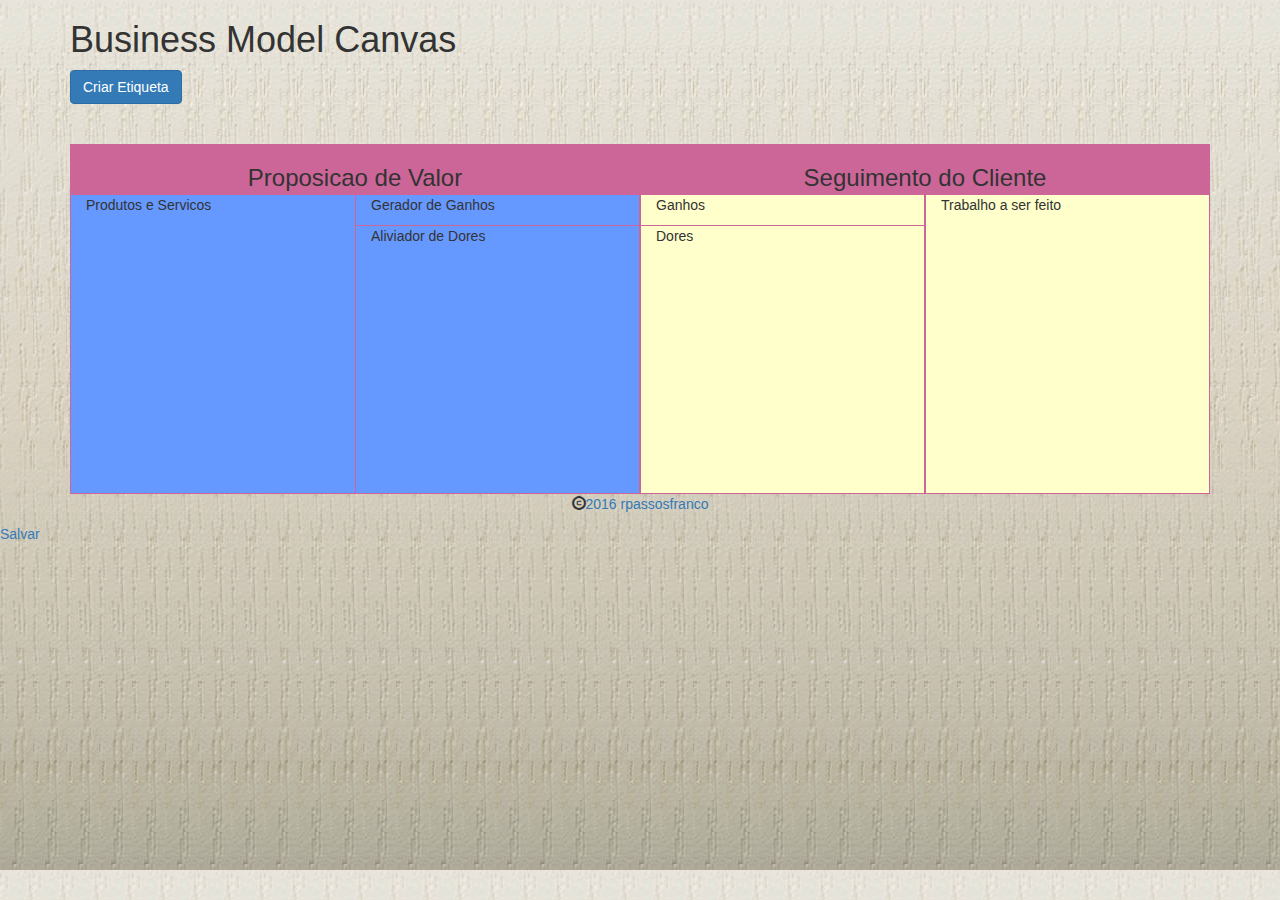
<file: projetos/BusinesModelCanvas/modelo-de-negocio.html>
<!DOCTYPE html>
<html>
<head>
<link rel="stylesheet" href="js/bootstrap-3.3.6-dist/css/bootstrap.min.css">
<script type="text/javascript"  src  ="js/jquery-1.12.4.min.js"></script>
<script type="text/javascript"  src  ="js/bootstrap-3.3.6-dist/js/bootstrap.min.js"></script>	
<script type="text/javascript"  src  ="js/jquery-ui.js"></script>	
<script type="text/javascript"  src  ="js/modelo-de-negocio.js"></script>	
<script type="text/javascript"  src  ="js/toastr-master/build/toastr.min.js"></script> 
<link   rel="stylesheet"        href ="js/toastr-master/build/toastr.min.css">
<script src="js/jquery.ui.touch-punch.min.js"></script>


<title>Rpassofranco-Model</title>
<style type="text/css">
	body
	{
		background-image: url("img/quadroPostite.png");
	}
	.grid
	{
		
		border-top: solid 1px #CC6699;
		border-left: solid 1px #CC6699;
		border-right: solid 1px #CC6699;
		border-bottom: solid 1px #CC6699;
		padding: 0px;
		min-height: 300px;
		display: inline-block;
    }
    .bordaTop
    {
       border-top: solid 1px #CC6699;
    }
    .SemLeft
	{
		border-left: 0px;
	}
	 .SemTop
	{
		border-top: 0px;
	}
	 .SemRight
	{
		border-right: 0px;
	}
	.Topo
	{
		min-height: 100%;
	}

	.postiteItem
	{
		padding:10px; 
		font-family: 'Gloria Hallelujah', cursive; 
		font-size:10px; 
		color: #000; 
		width:100%;
		max-width: 120px;
		box-shadow: 0px 4px 6px #333;
		-moz-box-shadow: 0px 4px 6px #333;
		-webkit-box-shadow: 0px 4px 6px #333;
	    background-color: #FFA500;
	    position: relative;
	    z-index: 99999;
	    word-wrap: break-word;
   }
   .postiteItem:hover 
	{
	    background-color: yellow;
	} 

    .ui-widget {
       font-family: Verdana,Arial,sans-serif;
       font-size: .8em;
       z-index: 99999;
	}

	.ui-widget-content {
	    background: #F9F9F9;
	    border: 1px solid #90d93f;
	    color: #222222;
	}

	.ui-dialog {
	    left: 0;
	    outline: 0 none;
	    padding: 0 !important;
	    position: absolute;
	    top: 0;
	}

	#success {
	    padding: 0;
	    margin: 0; 
	}

	.ui-dialog .ui-dialog-content {
	    background: none repeat scroll 0 0 transparent;
	    border: 0 none;
	    overflow: auto;
	    position: relative;
	    padding: 0 !important;
	}

	.ui-widget-header {
	    background: #b0de78;
	    border: 0;
	    color: #fff;
	    font-weight: normal;
	}

	.ui-dialog .ui-dialog-titlebar {
	    padding: 0.1em .5em;
	    position: relative;
	    font-size: 1em;
	}

	#mascara{
    display:none;
    position:absolute;
    left:0;
    top:0;
    z-index: 99999;
    background-color:#000;
}

</style>


</head>


<body>
    


<div id="mensagem" title="Título da mensagem" style="display:none" align="left">
			<div class="row">
			<div class="col-xs-6">
				<select id="corPost">
					<option value="#FFA500" style="background-color:#FFA500">Cor1</option>
					<option value="#00BFFF" style="background-color:#00BFFF">Cor2</option>
					<option value="#00FFFF" style="background-color:#00FFFF">Cor3</option>
					<option value="#FFB6C1" style="background-color:#FFB6C1">Cor4</option>
					<option value="#666633"       style="background-color:#666633">Cor5</option> 
					<option value="#66CCFF"       style="background-color:#66CCFF">Cor6</option> 
					<option value="#CCFF66"       style="background-color:#CCFF66">Cor7</option>
					<option value="GreenYellow" style="background-color:GreenYellow">Cor8</option>
					<option value="#00FF00"       style="background-color:#00FF00">Cor9</option> 
					<option value="#FFFF00"       style="background-color:#FFFF00">Cor10</option> 
				</select>
			</div>

		<div class="col-xs-6">
				<select id="mapaDeAtuacao">
					<option value="NovoPostite">Fora do Box</option>
					<option value="produtosEservicos">produtosEservicos</option>
					<option value="geradorDeGanhos">geradorDeGanhos</option>
					<option value="aliviadorDeDores">aliviadorDeDores</option>
					<option value="ganhos">ganhos</option>
					<option value="dores">dores</option> 
					<option value="trabalhoAserFeito" >trabalhoAserFeito</option> 
				</select>
			</div>

			</div>	
			<div class="row">
			<div class="col-xs-10">
		     	 Conteudo do postite
				<textarea name="conteudoPost" id="conteudoPost" style="width: 400px; height: 100px;"></textarea>
			</div>
			</div>
		</div>

		<div class="container" id="todo">

		 <h1>Business Model Canvas</h1>
		 <input type="button" id="MapaDeValorBtn" value="Criar Etiqueta" class="btn btn-primary">
		 <br>
		 <br>
		 <div class="row" >
		    <div id="NovoPostite" class="connectedSortable"></div>
		 </div>
		 </br>









		<div clas="row" align="center">
		   <div class="col-xs-6 grid Topo" style="background-color:#CC6699;height:50px">
		     <h3>Proposicao de Valor</h3>
		   </div>
		   <div class="col-xs-6 grid Topo" style="background-color:#CC6699;height:50px">
		   	<h3>Seguimento do Cliente</h3>
		   </div>
		</div>


		   <div clas="row">
		     <div class="col-xs-3 grid  SemRight  connectedSortable" id="produtosEservicos" style="background-color:#6699FF;padding-left:15px;padding-right:15px">
		       <p>Produtos e Servicos</p>
		      </div>
		   </div>
		   <div class="col-xs-3 grid" id="coluna2" style="background-color:#6699FF">
		      <div clas="row ">
		       <div class="col-xs-12 connectedSortable" id="geradorDeGanhos">
		       <p>Gerador de Ganhos</p>
		       </div>
		      </div>
		       <div clas="row">
		       <div class="col-xs-12 bordaTop connectedSortable" id="aliviadorDeDores">
		       <p>Aliviador de Dores</p>
		       </div>
		      </div>
		   </div>
		   <div class="col-xs-3 grid" id="coluna3" style="background-color:#FFFFCC">
		    <div clas="row">
		       <div class="col-xs-12 connectedSortable" id="ganhos">
				 <p>Ganhos</p>
		       </div>
		      </div>
		       <div clas="row">
		       <div class="col-xs-12 bordaTop connectedSortable" id="dores">
		       <p>Dores</p>
		       </div>
		      </div>
		   </div>
		   <div class="col-xs-3 grid connectedSortable" id="trabalhoAserFeito" style="background-color:#FFFFCC;padding-left:15px;padding-right:15px">
		    <p>Trabalho a ser feito</p>
		   </div>
		</div>















		<div class="row">
		 <div class="col-xs-12" id="status">
			 	<div align="center">
					<p class=" footerBarra_fonte">
					 <i class="glyphicon glyphicon-copyright-mark"></i><span><a href="mailto:rpassosfranco@gmail.com" target="_top">2016 rpassosfranco</a></span>
		 			</p>
				</div>
		 </div>
		</div>
		<div id="mascara"></div>
</div>
		<a href="javascript:SalvarImg();" id="btnSalvar">Salvar</a>

</body>

</html>

   <script type="text/javascript" src="js/html2canvas/html2canvas.js"></script>
   <script type="text/javascript" src="js/html2canvas/canvas2image.min.js"></script>
   

   <script type="text/javascript">

   	$(document).ready(function() {

   		setaIdProjeto("modelo-de-negocio");

	});


	function SalvarImg()
	{
		GerarPrint();
	}

	function GerarPrint()
	{
		 		html2canvas(document.todo, {
				     useCORS: true
				    ,allowTaint:true
					,logging : true
				  }).then(function (canvas) {
				    
				  	canvas.webkitImageSmoothingEnabled = false;
			        canvas.mozImageSmoothingEnabled = false;
			        canvas.imageSmoothingEnabled = false;

				    if (navigator.msSaveBlob) {
				      console.log('this is IE');
				      var URL=window.URL;
				      var BlobBuilder = window.MSBlobBuilder;
				      navigator.saveBlob=navigator.msSaveBlob;
				      var imgBlob = canvas.msToBlob();
				      if (BlobBuilder && navigator.saveBlob) {
				        var showSave =  function (data, name, mimetype) {
				          var builder = new BlobBuilder();
				          builder.append(data);
				          var blob = builder.getBlob(mimetype||"application/octet-stream");
				          if (!name)
				            name = "Download.bin";
				          navigator.saveBlob(blob, name);
				        };
				        showSave(imgBlob, 'PropostaDeValor.png',"image/png");
				      }
				    } else {
				      if ($('#export-image-container').length == 0)
				          $('body').append('<a id="export-image-container" download="PropostaDeValor.jpg">')
				      img = canvas.toDataURL("image/jpeg")
				      img = img.replace('data:image/jpeg;base64,', '')
				      finalImageSrc = 'data:image/jpeg;base64,' + img

				      $('#export-image-container').attr('href', finalImageSrc)
				      $('#export-image-container')[0].click()
				      $('#export-image-container').remove()
				    }
				  });


	}
    </script>
</file>
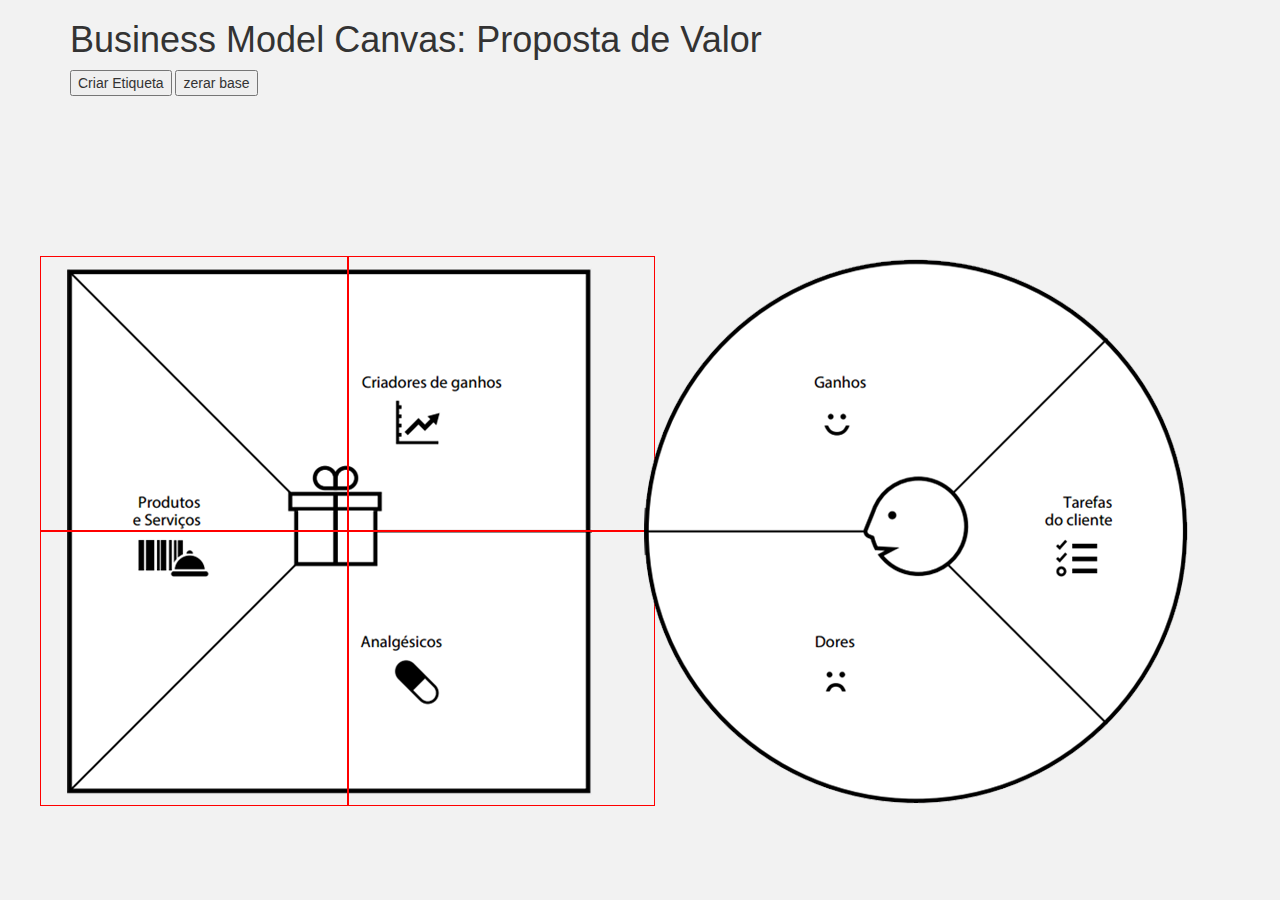
<file: projetos/BusinesModelCanvas/modelo.html>
<!DOCTYPE html>
<html>
<head>
<link rel="stylesheet" href="js/bootstrap-3.3.6-dist/css/bootstrap.min.css">
	  
<script type="text/javascript"  src  ="js/jquery-1.12.4.min.js"></script>


<script src="https://maxcdn.bootstrapcdn.com/bootstrap/3.3.6/js/bootstrap.min.js" 
        integrity="sha384-0mSbJDEHialfmuBBQP6A4Qrprq5OVfW37PRR3j5ELqxss1yVqOtnepnHVP9aJ7xS"
		crossorigin="anonymous"></script>

<script type="text/javascript"  src  ="js/jquery-ui.js"></script>	



	
<title>Rpassofranco-Model</title>

<style>

 body{
 	background-color:#f2f2f2;
 	height:100%;
 }


.MapaDeValor
{
  background-image: url("img/MapaDeValor.png");
  background-repeat: no-repeat;
  min-width: 550px;
  min-height: 550px;
}
.PerfilDoCliente
{
  background-image: url("img/PerfilDoCliente.png");
  background-repeat: no-repeat;
  min-width: 550px;
  min-height: 550px;  
}
.postiteItem:hover 
{
    background-color: yellow;
}
 
.postiteItem{
	padding:15px; 
	font-family: 'Gloria Hallelujah', cursive; 
	font-size:10px; 
	color: #000; 
	width:100%; 
	max-width: 120px;

/*
	-moz-transform: rotate(7deg);
	-webkit-transform: rotate(7deg);
	-o-transform: rotate(7deg);
	-ms-transform: rotate(7deg);
	transform: rotate(7deg);
*/
	box-shadow: 0px 4px 6px #333;
	-moz-box-shadow: 0px 4px 6px #333;
	-webkit-box-shadow: 0px 4px 6px #333;

   background-color: #FFA500;

   position: absolute;
   z-index: 99999;
} 






#snaptarget { height:610px; width:1000px;}
.draggable { width: 90px; height: 80px; float: left; margin: 0 0 0 0; font-size: .9em; }

.col-md-6
{
	padding-right: 0px;
	padding-left:  0px;
}	
.grid
{
	border: 1px solid red;
	min-height: 275px;
}
/*
.grid:hover
{
   background-color: #ccc;
}*/


.ui-widget {
    font-family: Verdana,Arial,sans-serif;
    font-size: .8em;
}

.ui-widget-content {
    background: #F9F9F9;
    border: 1px solid #90d93f;
    color: #222222;
}

.ui-dialog {
    left: 0;
    outline: 0 none;
    padding: 0 !important;
    position: absolute;
    top: 0;
}

#success {
    padding: 0;
    margin: 0; 
}

.ui-dialog .ui-dialog-content {
    background: none repeat scroll 0 0 transparent;
    border: 0 none;
    overflow: auto;
    position: relative;
    padding: 0 !important;
}

.ui-widget-header {
    background: #b0de78;
    border: 0;
    color: #fff;
    font-weight: normal;
}

.ui-dialog .ui-dialog-titlebar {
    padding: 0.1em .5em;
    position: relative;
        font-size: 1em;
}

</style>

<script>
var db;

function ControleLog(log, funcao)
{
	if (funcao==1)
	{
    	$("#ControleLog").append(log);
    }else{
    	 $("#ControleLog").html(log);
    }
}

function CriaPostite(sDivId)
{
   //Gera Chave
   var dataAtual = new Date();
 
   var ano     = dataAtual.getFullYear();
   var mes     = dataAtual.getMonth()+1;
   var dia     = dataAtual.getDate();
   var hora    = dataAtual.getHours();
   var minuto  = dataAtual.getMinutes();
   var segundo = dataAtual.getSeconds();
   var milesegundo  = dataAtual.getMilliseconds();
   var ramdon   = Math.floor(Math.random()*10);
   
   var chaveItem = ano+mes+dia+hora+minuto+segundo+milesegundo+ramdon;
   var chaveItemString = chaveItem.toString();

   //Cria item
   var sRemove ="<input type='button' name='removerItem' value='Remover' onclick='removerParceirosChave("+chaveItem+")'><br>";


	 $("#mensagem").dialog({
	 	        dialogClass: "no-close",
	            modal: true,
	            title: 'Nova Etiqueta',
	            width: 400,
	            open: function(event, ui) {
	               
	                    $('#conteudoPost').val("");
	               
	            },
	            buttons : {
	                Ok: function() {
	                    $(this).dialog("close"); //closing on Ok click

						var item = $('#conteudoPost').val() ;
	                    var corSelecionada = $('#corPost option:selected').val();

	                    console.log(corSelecionada);

						var sNovoPostite ="<div style='background-color:"+corSelecionada+"' class='panel postiteItem ui-widget-content' id='"+chaveItemString+"'>"+sRemove+"<div class='panel-heading'>"+item+"</div></div>";
					   //Adiciona item ao canvas
					   $(sDivId).html($(sDivId).html()+sNovoPostite);
					    ArrastarSoltar();
	                }
	            }
	 });

  

}


function ArrastarSoltar()
{
	$(".postiteItem").draggable({ 
        containment: '#todo', 
        scroll: false
		,start: function(event,ui)
		{
		    console.log("Iniciou movimento");
		   //console.log(ui.helper[0].outerHTML);
		}

   });
 


   $('#sortable1').droppable({
		drop: function(event,ui)
		{
               console.log("Parou movimento em sortable1");
               DAOcadastraNaBase(ui,"#sortable1",ui.helper[0].id);
               
                   console.log(ui);
    

		}
   });
   $('#sortable2').droppable({
		drop: function(event,ui)
		{
               console.log("Parou movimento em sortable2");
               DAOcadastraNaBase(ui,"#sortable2",ui.helper[0].id);
		}
   });
   $('#sortable3').droppable({
		drop: function(event,ui)
		{
               console.log("Parou movimento em sortable3");
               DAOcadastraNaBase(ui,"#sortable3",ui.helper[0].id);
		}
   });
   $('#sortable4').droppable({
		drop: function(event,ui)
		{
               console.log("Parou movimento em sortable4");
               DAOcadastraNaBase(ui,"#sortable4",ui.helper[0].id);
		}
   });

}


function removerParceirosChave(chaveItem)
{
    $("#"+chaveItem).remove();
}    

function DAOcadastraNaBase(ui,local,id)
{
	var itemLocal = ui.helper[0].outerHTML;
	cadastroNaBase(db,itemLocal,local,id);
}






/**DATA BASE----------------------------------------------------------->>>>>>*/
function onError(transaction, error) {
    alert('Oops. Error was '+error.message+' (Code '+error.code+')');
    return false;
}

function onSuccess(transaction, success) {
    alert('200OK');
    return true;
}


function criaBancoDeDados(shortName)
{
	try {
    if (!window.openDatabase) {
        alert('not supported');
    } else {
        var version = '1.0';
        var displayName = 'My Important Database';
        var maxSize = 65536; // in bytes
        db = openDatabase(shortName, version, displayName, maxSize);
        // You should have a database instance in db.
    }
} catch(e) {
    // Error handling code goes here.
    if (e == 2) {
        // Version number mismatch.
        alert("Invalid database version.");
    } else {
        alert("Unknown error "+e+".");
    }
    return;
    console.log("Banco Criado");
}
}

function limparBase()
{
    var db = openDatabase("dbPropostaDeValor", "1.0", "ModelCanvasRpassos Web SQL Database", 2 * 1024 * 1024);

	db.transaction(
	    function (transaction) {
	        transaction.executeSql("drop table  tbModelCanvasValor",
	            [], // array of values for the ? placeholders
	            onSuccess, onError);
	    }
	);
}


function CriaTabelaDePostites(db)
{
  db.transaction(function(tx) {
    tx.executeSql("CREATE TABLE IF NOT EXISTS " +
                  "tbModelCanvasValor(id INTEGER PRIMARY KEY AUTOINCREMENT, html varchar(max), div varchar(max),idItem INTEGER)", []);
  });
}


function cadastroNaBase(db,item,local,id)
{
    db.transaction(function(tx){
    var addedOn = new Date();
    tx.executeSql("INSERT INTO tbModelCanvasValor (html,div,idItem) VALUES(?,?,?)",
        [item,local,id],
        onSuccess,
        onError);
   });

	
}

/**<<<<<--------------------------------------------------DATA BASE*/






function leituraNaBase()
{
   var db = openDatabase("dbPropostaDeValor", "1.0", "ModelCanvasRpassos Web SQL Database", 2 * 1024 * 1024);
   
   db.transaction(function(tx){
    tx.executeSql(       
        "SELECT * FROM tbModelCanvasValor",
        [],
        function(tx, result){
            console.log('Deu certo!');
            var len = result.rows.length, i;
            
			//linha a linha
			for(i=0;i<len;i++){
			    //console.log( result.rows.item(i) );
				 var row = result.rows.item(i);
				 var sNovoPostite  = row['html'];
				 var sDivId        = row['div'];
				 var sidItem       = row['idItem'];
                 

                 $(sDivId).html($(sDivId).html()+sNovoPostite);
                 $("#"+sidItem).removeAttr("style");

                 ArrastarSoltar();
			}
        },
        function(tx, error){
            console.log('Deu errado!');
            console.log(error);
        }
    );
 });
}







function dataHandler(transaction, results)
{
    // Handle the results
    var string = "A lista conte os seguintes Items:\n\n";
    for (var i=0; i<results.rows.length; i++) {
        // Each row is a standard JavaScript array indexed by
        // column names.
        var row = results.rows.item(i);
        string = string + row['html']+"\n";
    }
    alert(string);
}


$(document).ready(function(){

//Cria Banco de Dados
criaBancoDeDados("bdPropostaDeValor");
CriaTabelaDePostites(db);


//leituraNaBase();

$("#MapaDeValorBtn").click(function() {
   var sDivId  = "#NovoPostite";//"#sortable"+ $(this).attr('alt');
  
   ControleLog(sDivId,1);
   CriaPostite(sDivId);
 });
 





//carrega itens salvos
//leituraNaBase();

/*

$(".addParceirosChave").click(function() {
   var sDivId  = "#sortable"+ $(this).attr('alt');
   
   //Gera Chave
   var dataAtual = new Date();
 
   var ano     = dataAtual.getFullYear();
   var mes     = dataAtual.getMonth()+1;
   var dia     = dataAtual.getDate();
   var hora    = dataAtual.getHours();
   var minuto  = dataAtual.getMinutes();
   var segundo = dataAtual.getSeconds();
   var milesegundo  = dataAtual.getMilliseconds();
   var ramdon   = Math.floor(Math.random()*10);
   
   var chaveItem = ano+mes+dia+hora+minuto+segundo+milesegundo+ramdon;
   var chaveItemString = chaveItem.toString();
   
   //Cria item
   var sRemove ="<input type='button' name='removerItem' value='Remover' onclick='removerParceirosChave("+chaveItem+")'><br>";
   var item = prompt("Titulo do postite", "Novo Item");
   var sNovoPostite ="<div class='panel postiteItem postiteItem"+$(this).attr('alt')+"' id='"+chaveItemString+"'>"+sRemove+"<div class='panel-heading'>"+item+"</div></div>";
   
   //Adiciona item ao canvas
   $(sDivId).html($(sDivId).html()+sNovoPostite);
   
    //Cadastra item novo 
	cadastroNaBase(sNovoPostite,sDivId,chaveItem);
});

 //DragDrop
 $("#sortable1, #sortable2, #sortable3,#sortable4,#sortable5,#sortable6,#sortable7,#sortable8,#sortable9").sortable({
      connectWith: ".connectedSortable"
 }).disableSelection();

});

function removerParceirosChave(chaveItem)
{
    $("#"+chaveItem).remove();
	removeItemDaBase(chaveItem);
	console.log(chaveItem);
	
}

//Fuções de Banco de dados
function limparBase()
{
    var db = openDatabase("dbModelCanvasRpassos", "1.0", "ModelCanvasRpassos Web SQL Database", 200000);
	// criar a tabela e insere os itens
	db.transaction (function (tx) {  
      tx.executeSql ("drop table  tbModelCanvas",null,null);
      console.log('Base excluida');
   });
}

function cadastroNaBase(item,local,id)
{
    var db = openDatabase("dbModelCanvasRpassos", "1.0", "ModelCanvasRpassos Web SQL Database", 200000);
	// criar a tabela e insere os itens
	db.transaction (function (tx) {  
      tx.executeSql ("CREATE TABLE IF NOT EXISTS tbModelCanvas (id INTEGER NOT NULL PRIMARY KEY AUTOINCREMENT, html TEXT,div TEXT,idItem INTEGER)",null,null);
      tx.executeSql ("INSERT INTO tbModelCanvas (html,div,idItem) VALUES(?,?,?)",[item,local,id],null,null);
      console.log('item cadastrado')
   });
}
 
function removeItemDaBase(idItem)
{
    var db = openDatabase("dbModelCanvasRpassos", "1.0", "ModelCanvasRpassos Web SQL Database", 200000);
	// criar a tabela e insere os itens
	db.transaction (function (tx) {  
      tx.executeSql ("delete from tbModelCanvas where idItem=?",[idItem],null,null);
      console.log('Linha excluida');
   });
}

function leituraNaBase()
{
   var db = openDatabase("dbModelCanvasRpassos", "1.0", "ModelCanvasRpassos Web SQL Database", 200000);
   
   db.transaction(function(tx){
    tx.executeSql(       
        "SELECT * FROM tbModelCanvas",
        [],
        function(tx, result){
            console.log('Deu certo!');
            var len = result.rows.length, i;
            
			//linha a linha
			for(i=0;i<len;i++){
			
                //console.log( result.rows.item(i) );
				 var row = result.rows.item(i);
				 var sNovoPostite  = row['html'];
				 var sDivId        = row['div'];
                 
                 $(sDivId).html($(sDivId).html()+sNovoPostite);
			}
        },
        function(tx, error){
            console.log('Deu errado!');
            console.log(error);
        }
    );
});
}
*/
});




/*
    $(document).ready(function() {

			var sDivs ="<div class='row'>";
			var sDivsF="</div>";
			var sHtmlFinal;
			var idDiv=0;

			for (j=1;j<14;j++)
			{	
				sHtmlFinal += sDivs;
				for (i=1;i<12;i++)
				{
					sHtmlFinal += "<div class='col-md-1 grid' id='id_"+idDiv+"'></div>"; 
					idDiv+=1;
				}
				sHtmlFinal += sDivsF;
			}

			$(".MapaDeValor").html(sHtmlFinal+sDivsF);
       });

*/


</script>

</head>
<body>
    


<div id="mensagem" title="Título da mensagem" style="display:none" align="center">
   
<select id="corPost">
	<option value="#FFA500" style="background-color:#FFA500">Cor1</option>
	<option value="#00BFFF" style="background-color:#00BFFF">Cor2</option>
	<option value="#00FFFF" style="background-color:#00FFFF">Cor3</option>
	<option value="#FFB6C1" style="background-color:#FFB6C1">Cor4</option>
</select>

 Conteudo do postite
<input type="text" name="conteudoPost" id="conteudoPost">

</div>

<div class="container wrapper" id="todo">






 <h1>Business Model Canvas: Proposta de Valor</h1>
 <input type="button" id="MapaDeValorBtn" value="Criar Etiqueta">
 <input type='button' name='limparBase' value='zerar base' onclick='limparBase()'>
 <br>
 <br>

 <div class="row" style="min-height:100px">
    <div id="NovoPostite" class="connectedSortable"></div>
 </div>
 
 </br>
 </br>

  <div class="row">
	 <div class="col-md-6 MapaDeValor" alt="1">
           <div class="row">
            <div class="col-md-6">
                <div id="sortable1" class="connectedSortable grid"></div>
            </div>
            <div class="col-md-6">
            	<div id="sortable2" class="connectedSortable grid"></div>
            </div>
		   </div>
		    <div class="row">
            <div class="col-md-6">
            	<div id="sortable3" class="connectedSortable grid"></div>
            </div>
            <div class="col-md-6">
            	<div id="sortable4" class="connectedSortable grid"></div>
            </div>
		   </div>	       
  	 </div>
	 <div class="col-md-6 PerfilDoCliente"  alt="2">
	   <div id="sortable2" class="connectedSortable"></div>
	 </div>
 </div>
 <div class="row">
    <div id="ControleLog"></div>
    <p class="position"></p>
    <p class="size"></p>
 </div>


 
</div>
</body>
</html>
</file>
<file: css/rpassosfranco.css>
#gmap_canvas img{max-width:none!important;background:none!important}
	.barraFixa
	{	background-color: rgba(116,133,152,.6);
		//background-color:#748598;
		//filter:alpha(opacity=50); 
		//opacity:0.5;
	}
	.inner
	{
		padding:20px;
	}
	.redondo {
		width: 200px;
		height: 200px;
		background-color: #FFF;
		color: #FFF;
		border-radius: 50%;
		padding:8px;
	}
	h2{
		color:#FFF;
		font-size: 20px;
	}
	h1{
		color:#FFF;
	}
	h4{
		color:#FFF;
	}
	header {
		background-image: url(../images/fundo1.jpg);
	}
	section {
		padding: 9px;
	}
</file>
<file: projetos/BusinesModelCanvas/ETC/timelined-master/css/timeline.css>
.timeline {
  box-sizing: border-box; }
  .timeline::before {
    box-sizing: border-box; }
  .timeline * {
    box-sizing: border-box; }
    .timeline *::before {
      box-sizing: border-box; }

/* Main logic */
.timeline {
  position: relative;
  font-size: 1em;
  width: 100%;
  height: 100%;
  margin: 0 auto;
  overflow-y: hidden;
  margin-top: 0; }
  .timeline .timeline-block {
    margin: 40px 0; }
  .timeline .timeline-icon {
    position: absolute;
    width: 32px;
    height: 32px;
    left: 50%;
    margin-left: -16px;
    margin-top: -2px;
    border: 4px solid #FF6961;
    border-radius: 100%;
    background-color: white;
    text-align: center; }
    .timeline .timeline-icon.timeline-icon-hide-border {
      border: 0; }
      .timeline .timeline-icon.timeline-icon-hide-border i.fa, .timeline .timeline-icon.timeline-icon-hide-border img {
        margin-left: 0;
        margin-top: 0; }
    .timeline .timeline-icon i.fa, .timeline .timeline-icon img {
      display: inline-block;
      width: 32px;
      height: 32px;
      margin-left: -4px;
      margin-top: -4px;
      vertical-align: bottom;
      line-height: 32px;
      text-align: center;
      font-size: 30px; }
    .timeline .timeline-icon img {
      border-radius: 100%; }
  .timeline .timeline-content {
    position: relative;
    width: 45%;
    padding: 12px;
    background-color: #EEE;
    border: 1px solid #e5e5e5;
    line-height: 20px;
    min-height: 64px; }
  .timeline .timeline-date {
    position: absolute;
    width: auto;
    top: 0;
    left: 118%;
    font-size: 80%; }

.timeline::before {
  position: absolute;
  width: 2px;
  height: 100%;
  top: 0;
  left: 50%;
  margin-left: -1px;
  /* Half of width */
  background-color: #CFCFC4;
  content: ""; }

@media screen and (min-width: 800px) {
  .timeline.timeline-alternating:not(.timeline-left) .timeline-block:nth-of-type(2n) .timeline-content {
    left: 55%; }
  .timeline.timeline-alternating:not(.timeline-left) .timeline-block:nth-of-type(2n) .timeline-date {
    left: auto;
    right: 118%;
    margin-left: -400px; } }

@media screen and (max-width: 800px) {
  .timeline.timeline-collapsing::before {
    left: auto;
    margin-left: 140px; }
  .timeline.timeline-collapsing .timeline-block {
    margin-left: 174px;
    margin-right: 10px; }
  .timeline.timeline-collapsing .timeline-icon {
    left: auto;
    margin-left: -49px; }
  .timeline.timeline-collapsing .timeline-content {
    width: auto; }
  .timeline.timeline-collapsing .timeline-date {
    width: auto;
    left: 0;
    margin-left: -130px;
    text-align: right; } }

/* Left based logic */
.timeline.timeline-left::before {
  left: auto;
  margin-left: 140px; }

.timeline.timeline-left .timeline-block {
  margin-left: 174px;
  margin-right: 10px; }

.timeline.timeline-left .timeline-icon {
  left: auto;
  margin-left: -49px; }

.timeline.timeline-left .timeline-content {
  width: auto; }

.timeline.timeline-left .timeline-date {
  width: auto;
  left: 0;
  margin-left: -130px;
  text-align: right; }

/* Color schemes */
/* Schemes */
.timeline.gray-red::before {
  background-color: #CFCFC4; }

.timeline.gray-red .timeline-icon {
  border-color: #C23B22; }
  .timeline.gray-red .timeline-icon.timeline-icon-text span {
    border-color: #e5e5e5; }

.timeline.gray-red .timeline-content {
  border-color: #e5e5e5; }

.timeline.gray-red.timeline-with-arrows .timeline-content::before {
  border-left-color: #e5e5e5; }

.timeline.gray-red.timeline-with-arrows.timeline-left .timeline-content::before {
  border-right-color: #e5e5e5; }

.timeline.gray-red.timeline-with-arrows.timeline-alternating .timeline-content::before {
  border-left-color: #e5e5e5; }

.timeline.gray-red.timeline-with-arrows.timeline-alternating .timeline-block:nth-of-type(2n) .timeline-content::before {
  border-right-color: #e5e5e5; }

@media screen and (max-width: 800px) {
  .timeline.gray-red.timeline-with-arrows.timeline-collapsing .timeline-content::before {
    border-right-color: #e5e5e5; } }

.timeline.gray-blue::before {
  background-color: #CFCFC4; }

.timeline.gray-blue .timeline-icon {
  border-color: #779ECB; }
  .timeline.gray-blue .timeline-icon.timeline-icon-text span {
    border-color: #e5e5e5; }

.timeline.gray-blue .timeline-content {
  border-color: #e5e5e5; }

.timeline.gray-blue.timeline-with-arrows .timeline-content::before {
  border-left-color: #e5e5e5; }

.timeline.gray-blue.timeline-with-arrows.timeline-left .timeline-content::before {
  border-right-color: #e5e5e5; }

.timeline.gray-blue.timeline-with-arrows.timeline-alternating .timeline-content::before {
  border-left-color: #e5e5e5; }

.timeline.gray-blue.timeline-with-arrows.timeline-alternating .timeline-block:nth-of-type(2n) .timeline-content::before {
  border-right-color: #e5e5e5; }

@media screen and (max-width: 800px) {
  .timeline.gray-blue.timeline-with-arrows.timeline-collapsing .timeline-content::before {
    border-right-color: #e5e5e5; } }

.timeline.blue-yellow-yellow::before {
  background-color: #AEC6CF; }

.timeline.blue-yellow-yellow .timeline-icon {
  border-color: #FFB347; }
  .timeline.blue-yellow-yellow .timeline-icon.timeline-icon-text span {
    border-color: #AEC6CF; }

.timeline.blue-yellow-yellow .timeline-content {
  border-color: #AEC6CF; }

.timeline.blue-yellow-yellow.timeline-with-arrows .timeline-content::before {
  border-left-color: #AEC6CF; }

.timeline.blue-yellow-yellow.timeline-with-arrows.timeline-left .timeline-content::before {
  border-right-color: #AEC6CF; }

.timeline.blue-yellow-yellow.timeline-with-arrows.timeline-alternating .timeline-content::before {
  border-left-color: #AEC6CF; }

.timeline.blue-yellow-yellow.timeline-with-arrows.timeline-alternating .timeline-block:nth-of-type(2n) .timeline-content::before {
  border-right-color: #AEC6CF; }

@media screen and (max-width: 800px) {
  .timeline.blue-yellow-yellow.timeline-with-arrows.timeline-collapsing .timeline-content::before {
    border-right-color: #AEC6CF; } }

.timeline.blue-red-red::before {
  background-color: #779ECB; }

.timeline.blue-red-red .timeline-icon {
  border-color: #C23B22; }
  .timeline.blue-red-red .timeline-icon.timeline-icon-text span {
    border-color: #C23B22; }

.timeline.blue-red-red .timeline-content {
  border-color: #C23B22; }

.timeline.blue-red-red.timeline-with-arrows .timeline-content::before {
  border-left-color: #C23B22; }

.timeline.blue-red-red.timeline-with-arrows.timeline-left .timeline-content::before {
  border-right-color: #C23B22; }

.timeline.blue-red-red.timeline-with-arrows.timeline-alternating .timeline-content::before {
  border-left-color: #C23B22; }

.timeline.blue-red-red.timeline-with-arrows.timeline-alternating .timeline-block:nth-of-type(2n) .timeline-content::before {
  border-right-color: #C23B22; }

@media screen and (max-width: 800px) {
  .timeline.blue-red-red.timeline-with-arrows.timeline-collapsing .timeline-content::before {
    border-right-color: #C23B22; } }

.timeline.purple-flirt::before {
  background-color: #B19CD9; }

.timeline.purple-flirt .timeline-icon {
  border-color: #A2006D; }
  .timeline.purple-flirt .timeline-icon.timeline-icon-text span {
    border-color: #e5e5e5; }

.timeline.purple-flirt .timeline-content {
  border-color: #e5e5e5; }

.timeline.purple-flirt.timeline-with-arrows .timeline-content::before {
  border-left-color: #e5e5e5; }

.timeline.purple-flirt.timeline-with-arrows.timeline-left .timeline-content::before {
  border-right-color: #e5e5e5; }

.timeline.purple-flirt.timeline-with-arrows.timeline-alternating .timeline-content::before {
  border-left-color: #e5e5e5; }

.timeline.purple-flirt.timeline-with-arrows.timeline-alternating .timeline-block:nth-of-type(2n) .timeline-content::before {
  border-right-color: #e5e5e5; }

@media screen and (max-width: 800px) {
  .timeline.purple-flirt.timeline-with-arrows.timeline-collapsing .timeline-content::before {
    border-right-color: #e5e5e5; } }

.timeline.blue-blue-blue::before {
  background-color: #AEC6CF; }

.timeline.blue-blue-blue .timeline-icon {
  border-color: #AEC6CF; }
  .timeline.blue-blue-blue .timeline-icon.timeline-icon-text span {
    border-color: #AEC6CF; }

.timeline.blue-blue-blue .timeline-content {
  border-color: #AEC6CF; }

.timeline.blue-blue-blue.timeline-with-arrows .timeline-content::before {
  border-left-color: #AEC6CF; }

.timeline.blue-blue-blue.timeline-with-arrows.timeline-left .timeline-content::before {
  border-right-color: #AEC6CF; }

.timeline.blue-blue-blue.timeline-with-arrows.timeline-alternating .timeline-content::before {
  border-left-color: #AEC6CF; }

.timeline.blue-blue-blue.timeline-with-arrows.timeline-alternating .timeline-block:nth-of-type(2n) .timeline-content::before {
  border-right-color: #AEC6CF; }

@media screen and (max-width: 800px) {
  .timeline.blue-blue-blue.timeline-with-arrows.timeline-collapsing .timeline-content::before {
    border-right-color: #AEC6CF; } }

/* Arrows */
.timeline.timeline-with-arrows .timeline-content::after, .timeline.timeline-with-arrows .timeline-content::before {
  left: 100%;
  top: 0;
  border: solid transparent;
  content: " ";
  height: 0;
  width: 0;
  position: absolute;
  pointer-events: none;
  border-color: transparent; }

.timeline.timeline-with-arrows .timeline-content::after {
  border-left-color: #EEE;
  border-width: 14px;
  margin-left: 0;
  margin-top: 0; }

.timeline.timeline-with-arrows .timeline-content::before {
  border-left-color: #e5e5e5;
  border-width: 15px;
  margin-left: 1px;
  margin-top: -1px; }

.timeline.timeline-with-arrows.timeline-left .timeline-content::after, .timeline.timeline-with-arrows.timeline-left .timeline-content::before {
  left: 0;
  right: 100%;
  border-left-color: transparent !important; }

.timeline.timeline-with-arrows.timeline-left .timeline-content::after {
  border-right-color: #EEE;
  margin-left: -28px; }

.timeline.timeline-with-arrows.timeline-left .timeline-content::before {
  border-right-color: #e5e5e5;
  margin-top: -1px;
  margin-left: -31px; }

.timeline.timeline-with-arrows.timeline-alternating .timeline-block:nth-of-type(2n) .timeline-content::after, .timeline.timeline-with-arrows.timeline-alternating .timeline-block:nth-of-type(2n) .timeline-content::before {
  left: 0;
  right: 100%;
  border-left-color: transparent !important; }

.timeline.timeline-with-arrows.timeline-alternating .timeline-block:nth-of-type(2n) .timeline-content::after {
  border-right-color: #EEE;
  margin-left: -28px; }

.timeline.timeline-with-arrows.timeline-alternating .timeline-block:nth-of-type(2n) .timeline-content::before {
  border-right-color: #e5e5e5;
  margin-top: -1px;
  margin-left: -31px; }

@media screen and (max-width: 800px) {
  .timeline.timeline-with-arrows .timeline-content::after, .timeline.timeline-with-arrows .timeline-content::before {
    left: 0;
    right: 100%;
    border-left-color: transparent !important; }
  .timeline.timeline-with-arrows .timeline-content::after {
    border-right-color: #EEE;
    margin-left: -28px; }
  .timeline.timeline-with-arrows .timeline-content::before {
    border-right-color: #e5e5e5;
    margin-top: -1px;
    margin-left: -31px; } }

/* Icon only */
.timeline-icon.timeline-icon-text {
  left: 0;
  width: 100%;
  margin: 0;
  text-align: center;
  height: 40px;
  line-height: 40px;
  border-radius: 0;
  background-color: transparent; }
  .timeline-icon.timeline-icon-text span {
    display: inline-block;
    width: auto;
    background-color: #EEE;
    border: 1px solid #e5e5e5;
    padding: 0 10px; }
  @media screen and (max-width: 800px) {
    .timeline-icon.timeline-icon-text {
      left: auto;
      width: auto;
      margin-left: 0 !important; } }

.timeline.timeline-left .timeline-icon.timeline-icon-text {
  left: auto;
  width: auto;
  margin-left: 0 !important; }

.timeline-block.timeline-block-icon-only .timeline-content {
  visibility: hidden; }
</file>
<file: projetos/TempoCerto/plugins/jQuery-Smart-Wizard/styles/demo_style.css>
body {
  margin:0;
  padding:0;      
}
.demoHead { 
  display:block;  
  margin-bottom:10px;   
  border: 0;
  padding: 0;
  padding-top: 8px;
  padding-bottom:10px;    
  border-bottom: 1px solid #CCC;
  font: normal 12px Verdana, Arial, Helvetica, sans-serif; 
  color: #5A5655;   
  background-color: #FAFAFA;    
}
.demoHead .demoExampleLinks {
  text-align:center;
}
.demoHead h1,.demoHead h2,.demoHead h3{
  margin-top:0;
  margin-bottom:0;
  margin-left:25px;
  padding-top:0;
  padding-bottom:0;
}
.demoHead h1{
  font: bold 22px Verdana, Arial, Helvetica, sans-serif;
}
.demoHead h2{
  font: bold 18px Verdana, Arial, Helvetica, sans-serif;
}
.demoHead h3{
  font: normal 12px Verdana, Arial, Helvetica, sans-serif;
}
.demoHead a.btn{
  -moz-border-radius    : 5px;
  -webkit-border-radius : 5px;
  background            : #7D7D7D;
  color                 : #FFF;
  margin                : 2px 2px 0px 2px;
  padding               : 5px 12px 5px 12px;
  text-align            : center;
  border                : 1px solid #7D7D7D;    
  text-decoration       : none; 
}
.demoHead .demoNavLinks a.btn {
  color:#FFF;
  background: #8CC63F;
  border: 1px solid #8CC63F;
}
.demoHead a.btn:hover{
  background      : #EA8511;
  color           : #FFFFFF;
  border          : 1px solid #EA8511; 
  text-decoration : none; 
}
.demoHead .demoNavLinks a.btn:hover {
  color:#5A5655;
  background: #8CC63F;
  border: 1px solid #5A5655;
}
.demoHead a.selected{
  -moz-border-radius    : 5px;
  -webkit-border-radius : 5px;
  background            : #EA8511;
  color                 : #FFFFFF;
  margin                : 2px 2px 0px 2px;
  padding               : 5px 12px 5px 12px;
  text-align            : center;
  border                : 1px solid #EA8511;    
  text-decoration       : none; 
}
</file>
<file: projetos/TempoCerto/plugins/nprogress/support/style.css>
i, b {
  font-style: normal;
  font-weight: 400;
}

body, html {
  padding: 0;
  margin: 0;
}

body {
  background: white;
}

body, td, input, textarea {
  font-family: source sans pro, sans-serif;
  font-size: 14px;
  line-height: 1.5;
  color: #222;
}

button {
  cursor: pointer;
}

* {
  text-rendering: optimizeLegibility;
  -webkit-font-smoothing: antialiased;
}

.nprogress-logo {
  display: inline-block;

  width: 100px;
  height: 20px;
  border: solid 4px #2d9;
  border-radius: 10px;

  position: relative;
}
.nprogress-logo:after {
  content: '';
  display: block;

  position: absolute;
  top: 4px;
  left: 4px;
  bottom: 4px;
  width: 40%;

  background: #2d9;
  border-radius: 3px;
}

.fade {
  transition: all 300ms linear 700ms;
  -webkit-transform: translate3d(0,0,0);
  -moz-transform: translate3d(0,0,0);
  -ms-transform: translate3d(0,0,0);
  -o-transform: translate3d(0,0,0);
  transform: translate3d(0,0,0);
  opacity: 1;
}

.fade.out {
  opacity: 0;
}

button {
  margin: 0;
  padding: 0;
  border: 0;
  outline: 0;
}

.button {
  display: inline-block;
  text-decoration: none;

  background: #eee;
  color: #777;
  border-radius: 2px;

  padding: 8px 10px;
  font-weight: 700;
  text-align: left;
}

.button.play:before {
  content: '\25b6';
}

.button:hover {
  background: #2d9;
  color: #fff;
}

.button.primary {
  background: #2d9;
  color: #fff;
}
.button.primary:hover {
  background: #1c8;
}

.button:active {
  background: #2d9;
  box-shadow: inset 0 0 4px rgba(0, 0, 0, 0.6);
}

.controls {
  text-align: left;
  margin: 0 auto;
  max-width: 300px;
  color: #666;
}

.controls .button {
  width: 40px;
  margin-right: 10px;
  text-align: center;
}

.controls i {
  color: #999;
}

.controls b {
  color: #29d;
  font-weight: 700;
}

.controls {
  font-size: 0.9em;
}

.page-header {
  text-align: center;
  max-width: 400px;
  padding: 3em 20px;
  margin: 0 auto;
}

.page-header h1 {
  font-size: 2.0em;
  text-align: center;
  font-weight: 200;
  line-height: 1.3;
  color: #333;
  margin: 0;
}

p.brief {
  line-height: 1.4;
  font-style: italic;
  color: #888;
}

p.brief.big {
  font-size: 1.1em;
}

@media (min-width: 480px) {
  .page-header h1 {
    margin-top: 1em;
    margin-bottom: 0.4em;
  }
}

.page-header h1 i {
  color: #aaa;
  font-style: normal;
  font-weight: 200;
}

@media (min-width: 480px) {
  .page-header h1 {
    font-size: 3em; }
  .page-header {
    padding: 4.5em 20px 3.5em 20px;
  }
}

/* --- */

.actions {
  text-align: center;
  margin: 2em 0;
}

@media (min-width: 480px) {
  .actions {
    margin: 4.5em 0 3.5em 0;
  }
}

.big.button {
  padding-left: 30px;
  padding-right: 30px;
  font-size: 1.1em;
}


/* ---- */

div.hr-rule {
  height: 1px;
  width: 100px;
  margin: 40px auto;
  background: #ddd;
}
.share-buttons {
  margin: 0 auto;
  text-align: center;
}
</file>
<file: projetos/TempoCerto/plugins/nprogress/nprogress.css>
/* Make clicks pass-through */
#nprogress {
  pointer-events: none;
}

#nprogress .bar {
  background: #29d;

  position: fixed;
  z-index: 1031;
  top: 0;
  left: 0;

  width: 100%;
  height: 2px;
}

/* Fancy blur effect */
#nprogress .peg {
  display: block;
  position: absolute;
  right: 0px;
  width: 100px;
  height: 100%;
  box-shadow: 0 0 10px #29d, 0 0 5px #29d;
  opacity: 1.0;

  -webkit-transform: rotate(3deg) translate(0px, -4px);
      -ms-transform: rotate(3deg) translate(0px, -4px);
          transform: rotate(3deg) translate(0px, -4px);
}

/* Remove these to get rid of the spinner */
#nprogress .spinner {
  display: block;
  position: fixed;
  z-index: 1031;
  top: 15px;
  right: 15px;
}

#nprogress .spinner-icon {
  width: 18px;
  height: 18px;
  box-sizing: border-box;

  border: solid 2px transparent;
  border-top-color: #29d;
  border-left-color: #29d;
  border-radius: 50%;

  -webkit-animation: nprogress-spinner 400ms linear infinite;
          animation: nprogress-spinner 400ms linear infinite;
}

.nprogress-custom-parent {
  overflow: hidden;
  position: relative;
}

.nprogress-custom-parent #nprogress .spinner,
.nprogress-custom-parent #nprogress .bar {
  position: absolute;
}

@-webkit-keyframes nprogress-spinner {
  0%   { -webkit-transform: rotate(0deg); }
  100% { -webkit-transform: rotate(360deg); }
}
@keyframes nprogress-spinner {
  0%   { transform: rotate(0deg); }
  100% { transform: rotate(360deg); }
}
</file>
<file: css/styles.css>
/*

Landing Zero theme - A free landing page theme from BootstrapZero
http://www.bootstrapzero.com

*/

@import url(https://fonts.googleapis.com/css?family=Questrial);
@import url(http://fonts.googleapis.com/css?family=Dancing+Script:700);

html,
body {
    width: 100%;
    height: 100%;
}

body {
    font-family: 'Questrial','Helvetica Neue',Arial,sans-serif;
    background-color: #282828;
    color: #d3d3d3;
    webkit-tap-highlight-color: #222;
}

hr {
    max-width: 80px;
    border-width: 3px;
    opacity: 0.09;
    margin-top: 15px;
    margin-bottom: 15px;
}

hr.light {
    border-color: #fff;
}

a {
    color: #feb904;
    -webkit-transition: all .35s;
    -moz-transition: all .35s;
    transition: all .35s;
}

a:hover,
a:focus {
    color: #9c27c1;
    outline: 0;
}

h1,h2,h3,h4,h5,h6 {
    font-family: 'Questrial','Helvetica Neue',Arial,sans-serif;
}

p {
    font-size: 17px;
    line-height: 1.7;
    margin-bottom: 20px;
}

.wide-space {
    letter-spacing: 1.6px;
}

.icon-lg {
    font-size: 50px;
    line-height: 18px;
}

.bg-primary {
    background-color: #333;
}

.bg-dark {
    color: #eee;
    background-color: #222;
}

.cursive {
    font-family: 'Dancing Script', cursive;
    text-transform: none;
}

.text-faded {
    color: rgba(245,245,245,0.7);
}

.text-dark {
    color: #111;
}

.text-primary {
    color: #feb904;
     text-shadow: 2px 2px #000;
}

.modal-content {
    background-color: #1d1d1d;
}

section {
    padding: 70px 0;
}

aside {
    padding: 50px 0;
}

footer {
    padding: 15px;
}

.no-padding {
    padding: 0;
}

.navbar-default {
    border-color: rgba(35,35,35,.05);
    font-family: 'Questrial','Helvetica Neue',Arial,sans-serif;
    background-color: #222;
    -webkit-transition: all .4s;
    -moz-transition: all .4s;
    transition: all .4s;
}

.navbar-header > .navbar-brand {
    font-family: 'Questrial','Helvetica Neue',Arial,sans-serif;
    color: #feb904;
    padding: 15px;
    -webkit-transition: padding .2s ease-in;
    -moz-transition: padding .2s ease-in;
    transition: padding .2s ease-in;
}

.navbar-header > .navbar-brand:hover,
.navbar-header > .navbar-brand:focus {
    color: #8b27b0;
}

.navbar-default .navbar-toggle:focus, .navbar-default .navbar-toggle:hover {
    background-color: #181818;
}
.navbar-default .navbar-toggle, .navbar-default .navbar-collapse {
    border-color: transparent;
}

.navbar-default .nav > li>a,
.navbar-default .nav>li>a:focus {
    text-transform: uppercase;
    font-size: 13px;
    font-weight: 700;
    color: #eee;
}

.navbar-default .nav > li>a:hover,
.navbar-default .nav>li>a:focus:hover {
    color: #feb904;
}

.navbar-default .nav > li.active>a,
.navbar-default .nav>li.active>a:focus {
    color: #feb904 !important;
    background-color: transparent;
}

.navbar-default .nav > li.active>a:hover,
.navbar-default .nav>li.active>a:focus:hover
{
    background-color: transparent;
}


@media(min-width:768px) {
    .navbar-default {
        border-color: transparent;
        background-color: transparent;
        min-height: 60px;
    }

    .navbar-header > .navbar-brand {
        color: rgba(255,255,255,0.7);
        padding: 19px;
    }

    .navbar-default .navbar-header .navbar-brand:hover,
    .navbar-default .navbar-header .navbar-brand:focus {
        color: #f4f4f4;
    }

    .navbar-default .nav > li>a,
    .navbar-default .nav>li>a:focus {
        color: rgba(255,255,255,0.8);
        padding: 20px;
        letter-spacing: 1.1px;
        text-shadow: 1px 1px 1px rgba(60,60,60,0.7);
    }

    .navbar-default .nav > li>a:hover,
    .navbar-default .nav>li>a:focus:hover {
        color: #fefefe;
    }

    .navbar-default.affix {
        border-color: rgba(34,34,34,.05);
        background-color: #222;
    }

    .navbar-default.affix .navbar-header .navbar-brand {
        font-size: 15px;
        color: #feb904;
        padding: 20px;
        letter-spacing: 1px;
    }

    .navbar-default.affix .navbar-header .navbar-brand:hover,
    .navbar-default.affix .navbar-header .navbar-brand:focus {
        color: #8b27b0;
    }

    .navbar-default.affix .nav > li>a,
    .navbar-default.affix .nav>li>a:focus {
        color: #ddd;
        text-shadow: 1px 1px 1px rgba(30,30,30,0.7);
    }

    .navbar-default.affix .nav > li>a:hover,
    .navbar-default.affix .nav>li>a:focus:hover {
        color: #feb904;
    }
}

header {
    position: relative;
    min-height: auto;
    text-align: center;
    color: #fff;
    width: 100%;
    background-color: #c9c9c9;
    background-image: url('https://splashbase.s3.amazonaws.com/lifeofpix/regular/Life-of-Pix-free-stock-photos-Slate-Stone-Xeromatic-1440x953.jpg');
    background-position: center;
    -webkit-background-size: cover;
    -moz-background-size: cover;
    background-size: cover;
    -o-background-size: cover;
}

header .header-content {
    position: relative;
    width: 100%;
    padding: 100px 15px;
    text-align: center;
    z-index: 2;
}

header .header-content .inner h1 {
    margin-top: 0;
    margin-bottom: 0;
}

header .header-content .inner p {
    margin-bottom: 50px;
    font-size: 16px;
    font-weight: 300;
    color: rgba(255,255,255,0.7);
}

#video-background {
  position: absolute;
  right: 0; 
  bottom: 0;
  min-width: 100%; 
  min-height: 100%;
  width: auto; 
  height: auto;
  z-index: 1;
}

#video-background.collapsing {
  display:none;
}

footer {
    background-color:#2d2d2d;
}

@media(min-width:768px) {
    .icon-lg {
        font-size: 80px;
    }
    
    header {
        min-height: 100%;
    }

    header .header-content {
        position: absolute;
        top: 50%;
        padding: 0 50px;
        -webkit-transform: translateY(-50%);
        -ms-transform: translateY(-50%);
        transform: translateY(-50%);
    }

    header .header-content .inner {
        margin-right: auto;
        margin-left: auto;
        max-width: 1000px;
    }

    header .header-content .inner h1 {
        font-size: 53px;
    }

    header .header-content .inner p {
        margin-right: auto;
        margin-left: auto;
        max-width: 80%;
        font-size: 18px;
    }
    
    section {
        min-height: 600px;
        padding: 100px 0;
    }

}

.form-control {
    display: block;
    width: 100%;
    height: 35px;
    padding: 6px 12px;
    font-size: 14px;
    line-height: 1.5;
    color: #eee;
    background-color: #36333d;
    background-image: none;
    border: 1px solid #36333d;
    border-radius: 4px;
    box-shadow: inset 0 1px 1px rgba(0, 0, 0, 0.075);
    transition: border-color ease-in-out .15s, box-shadow ease-in-out .15s;
}

.form-control:focus {
    color: #222;
    background-color: #ccc;
    box-shadow: none;
}

textarea {
    resize: none;
}

.margin-top-0 {
    margin-top: 0;
}

.feature {
    margin: 50px auto 0;
    max-width: 400px;
}

@media(min-width:992px) {
    .feature {
        margin: 20px auto 0;
    }
}

.feature p {
    margin-bottom: 0;
}

.call-to-action h2 {
    margin: 0 auto 20px;
}

.gallery-box {
    display: block;
    position: relative;
    margin: 0 auto;
    max-width: 650px;
    overflow:hidden;
}

.gallery-box .gallery-box-caption {
    display: block;
    position: absolute;
    bottom: 0;
    width: 100%;
    height: 100%;
    text-align: center;
    color: #fff;
    opacity: 0;
    background: rgba(44,44,44,.8);
    -webkit-transition: all .35s;
    -moz-transition: all .35s;
    transition: all .35s;
}

.gallery-box .gallery-box-caption .gallery-box-content {
    position: absolute;
    top: 50%;
    width: 100%;
    text-align: center;
    transform: translateY(-50%);
}

.gallery-box:hover .gallery-box-caption {
    opacity: 1;
}

.gallery-box:hover img {
    -webkit-transform: scale(1.1);
    -ms-transform: scale(1.1);
    transform: scale(1.1);
}

.gallery-box img {
    -webkit-transition: all 300ms ease-in-out;
    transition: all 300ms ease-in-out;
}

.no-gutter > [class*=col-] {
    padding-right: 0;
    padding-left: 0;
}

.btn-default {
    border-color: #fff;
    color: #222;
    background-color: #fff;
    -webkit-transition: all .35s;
    -moz-transition: all .35s;
    transition: all .35s;
}

.btn-default:hover,
.btn-default:focus,
.btn-default.focus,
.btn-default:active,
.btn-default.active,
.open > .dropdown-toggle.btn-default {
    border-color: #ededed;
    color: #222;
    background-color: #f2f2f2;
    opacity: 0.7;
}

.btn-default:active,
.btn-default.active,
.open > .dropdown-toggle.btn-default {
    background-image: none;
}

.btn-default.disabled,
.btn-default[disabled],
fieldset[disabled] .btn-default,
.btn-default.disabled:hover,
.btn-default[disabled]:hover,
fieldset[disabled] .btn-default:hover,
.btn-default.disabled:focus,
.btn-default[disabled]:focus,
fieldset[disabled] .btn-default:focus,
.btn-default.disabled.focus,
.btn-default[disabled].focus,
fieldset[disabled] .btn-default.focus,
.btn-default.disabled:active,
.btn-default[disabled]:active,
fieldset[disabled] .btn-default:active,
.btn-default.disabled.active,
.btn-default[disabled].active,
fieldset[disabled] .btn-default.active {
    border-color: #fff;
    background-color: #fff;
    opacity: 0.7;
}

.btn-default .badge {
    color: #fff;
    background-color: #222;
}

.btn.btn-primary {
    background-color: transparent;
    border:1px solid #f0f0f0;
    border-color:#f0f0f0;
    -webkit-transition: all .35s;
    -moz-transition: all .35s;
    transition: all .35s;
}

.btn.btn-primary:hover {
    opacity: 0.7;
}

.btn {
    border: 0;
    border-radius: 290px;
    font-family: 'Helvetica Neue',Arial,sans-serif;
}

.btn-xl {
    padding: 15px 30px;
    font-size: 20px;
}

::-moz-selection {
    text-shadow: none;
    color: #fff;
    background: #222;
}

::selection {
    text-shadow: none;
    color: #fff;
    background: #222;
    
}

img::selection {
    color: #fff;
    background: 0 0;
}

img::-moz-selection {
    color: #fff;
    background: 0 0;
}
</file>
<file: projetos/TempoCerto/plugins/jQuery-Smart-Wizard/styles/smart_wizard.css>
/*   
  SmartWizard 2.0 plugin 
  jQuery Wizard control Plugin
  by Dipu
  
  http://www.techlaboratory.net
  http://tech-laboratory.blogspot.com
*/
.swMain {
  position:relative;
  display:block;
  margin:0;
  padding:0;
  border: 0px solid #CCC;
  overflow:visible;
  float:left;
  width:980px;
}
.swMain .stepContainer {
  display:block;
  position: relative;
  margin: 0;
  padding:0;    
  border: 0px solid #CCC;    
  overflow:hidden;
  clear:both;
  height:300px;
}

.swMain .stepContainer div.content {
  display:block;
  position: absolute;  
  float:left;
  margin: 0;
  padding:5px;    
  border: 1px solid #CCC; 
  font: normal 12px Verdana, Arial, Helvetica, sans-serif; 
  color:#5A5655;   
  background-color:#F8F8F8;  
  height:300px;
  text-align:left;
  overflow:visible;    
  z-index:88; 
  -webkit-border-radius: 5px;
  -moz-border-radius  : 5px;
  width:968px;
  clear:both;
}

.swMain div.actionBar {
  display:block;
  position: relative; 
  clear:both;
  margin:             3px 0 0 0;   
  border:             1px solid #CCC;
  padding:            0;    
  color:              #5A5655;   
  background-color:   #F8F8F8;
  height:40px;
  text-align:left;
  overflow:auto;    
  z-index:88; 

  -webkit-border-radius: 5px;
  -moz-border-radius  : 5px;
  left:0;
}

.swMain .stepContainer .StepTitle {
  display:block;
  position: relative;
  margin:0;   
  border:1px solid #E0E0E0;
  padding:5px;   
  font: bold 16px Verdana, Arial, Helvetica, sans-serif; 
  color:#5A5655;   
  background-color:#E0E0E0;
  clear:both;
  text-align:left; 
  z-index:88;
  -webkit-border-radius: 5px;
  -moz-border-radius  : 5px;    
}
.swMain ul.anchor {
  position: relative;
  display:block;
  float:left;
  list-style: none;
  padding: 0px;  
  margin: 10px 0;      
  clear: both;
  border: 0px solid #CCCCCC;    
  background: transparent; /*#EEEEEE */
}
.swMain ul.anchor li{ 
  position: relative; 
  display:block;
  margin: 0;
  padding: 0; 
  padding-left:3px;
  padding-right: 3px;
  border: 0px solid #E0E0E0;      
  float: left;
}
/* Anchor Element Style */
.swMain ul.anchor li a {
  display:block;
  position:relative;
  float:left;
  margin:0;
  padding:3px;
  height:60px;
  width:230px;
  text-decoration: none;
  outline-style:none;
  -moz-border-radius  : 5px;
  -webkit-border-radius: 5px;
  z-index:99;
}
.swMain ul.anchor li a .stepNumber{
  position:relative;
  float:left;
  width:30px;
  text-align: center;
  padding:5px;
  padding-top:0;
  font: bold 45px Verdana, Arial, Helvetica, sans-serif;
}
.swMain ul.anchor li a .stepDesc{
  position:relative;
  display:block;
  float:left;
  text-align: left;
  padding:5px;

  font: bold 20px Verdana, Arial, Helvetica, sans-serif;
}
.swMain ul.anchor li a .stepDesc small{
  font: normal 12px Verdana, Arial, Helvetica, sans-serif;
}
.swMain ul.anchor li a.selected{
  color:#F8F8F8;
  background: #EA8511;  /* EA8511 */
  border: 1px solid #EA8511;
  cursor:text;
  -moz-box-shadow: 5px 5px 8px #888;
  -webkit-box-shadow: 5px 5px 8px #888;
  box-shadow: 5px 5px 8px #888;
}
.swMain ul.anchor li a.selected:hover {
  color:#F8F8F8;  
  background: #EA8511;  
}

.swMain ul.anchor li a.done { 
  position:relative;
  color:#FFF;  
  background: #8CC63F;  
  border: 1px solid #8CC63F;   
  z-index:99;
}
.swMain ul.anchor li a.done:hover {
  color:#5A5655;  
  background: #8CC63F; 
  border: 1px solid #5A5655;   
}
.swMain ul.anchor li a.disabled {
  color:#CCCCCC;  
  background: #F8F8F8;
  border: 1px solid #CCC;  
  cursor:text;   
}
.swMain ul.anchor li a.disabled:hover {
  color:#CCCCCC;  
  background: #F8F8F8;     
}

.swMain ul.anchor li a.error {
  color:#6c6c6c !important;  
  background: #f08f75 !important;
  border: 1px solid #fb3500 !important;      
}
.swMain ul.anchor li a.error:hover {
  color:#000 !important;       
}

.swMain .buttonNext {
  display:block;
  float:right;
  margin:5px 3px 0 3px;
  padding:5px;
  text-decoration: none;
  text-align: center;
  font: bold 13px Verdana, Arial, Helvetica, sans-serif;
  width:100px;
  color:#FFF;
  outline-style:none;
  background-color:   #5A5655;
  border: 1px solid #5A5655;
  -moz-border-radius  : 5px; 
  -webkit-border-radius: 5px;    
}
.swMain .buttonDisabled {
  color:#F8F8F8  !important;
  background-color: #CCCCCC !important;
  border: 1px solid #CCCCCC  !important;
  cursor:text;    
}
.swMain .buttonPrevious {
  display:block;
  float:right;
  margin:5px 3px 0 3px;
  padding:5px;
  text-decoration: none;
  text-align: center;
  font: bold 13px Verdana, Arial, Helvetica, sans-serif;
  width:100px;
  color:#FFF;
  outline-style:none;
  background-color:   #5A5655;
  border: 1px solid #5A5655;
  -moz-border-radius  : 5px; 
  -webkit-border-radius: 5px;    
}
.swMain .buttonFinish {
  display:block;
  float:right;
  margin:5px 10px 0 3px;
  padding:5px;
  text-decoration: none;
  text-align: center;
  font: bold 13px Verdana, Arial, Helvetica, sans-serif;
  width:100px;
  color:#FFF;
  outline-style:none;
  background-color:   #5A5655;
  border: 1px solid #5A5655;
  -moz-border-radius  : 5px; 
  -webkit-border-radius: 5px;    
}

/* Form Styles */

.txtBox {
  border:1px solid #CCCCCC;
  color:#5A5655;
  font:13px Verdana,Arial,Helvetica,sans-serif;
  padding:2px;
  width:430px;
}
.txtBox:focus {
  border:1px solid #EA8511;
}

.swMain .loader {
  position:relative;  
  display:none;
  float:left;  
  margin: 2px 0 0 2px;
  padding:8px 10px 8px 40px;
  border: 1px solid #FFD700; 
  font: bold 13px Verdana, Arial, Helvetica, sans-serif; 
  color:#5A5655;       
  background: #FFF url(../images/loader.gif) no-repeat 5px;  
  -moz-border-radius  : 5px;
  -webkit-border-radius: 5px;
  z-index:998;
}
.swMain .msgBox {
  position:relative;  
  display:none;
  float:left;
  margin: 4px 0 0 5px;
  padding:5px;
  border: 1px solid #FFD700; 
  background-color: #FFFFDD;  
  font: normal 12px Verdana, Arial, Helvetica, sans-serif; 
  color:#5A5655;         
  -moz-border-radius  : 5px;
  -webkit-border-radius: 5px;
  z-index:999;
  min-width:200px;  
}
.swMain .msgBox .content {
  font: normal 12px Verdana,Arial,Helvetica,sans-serif;
  padding: 0px;
  float:left;
}
.swMain .msgBox .close {
  border: 1px solid #CCC;
  border-radius: 3px;
  color: #CCC;
  display: block;
  float: right;
  margin: 0 0 0 5px;
  outline-style: none;
  padding: 0 2px 0 2px;
  position: relative;
  text-align: center;
  text-decoration: none;
}
.swMain .msgBox .close:hover{
  color: #EA8511;
  border: 1px solid #EA8511;  
}
</file>
